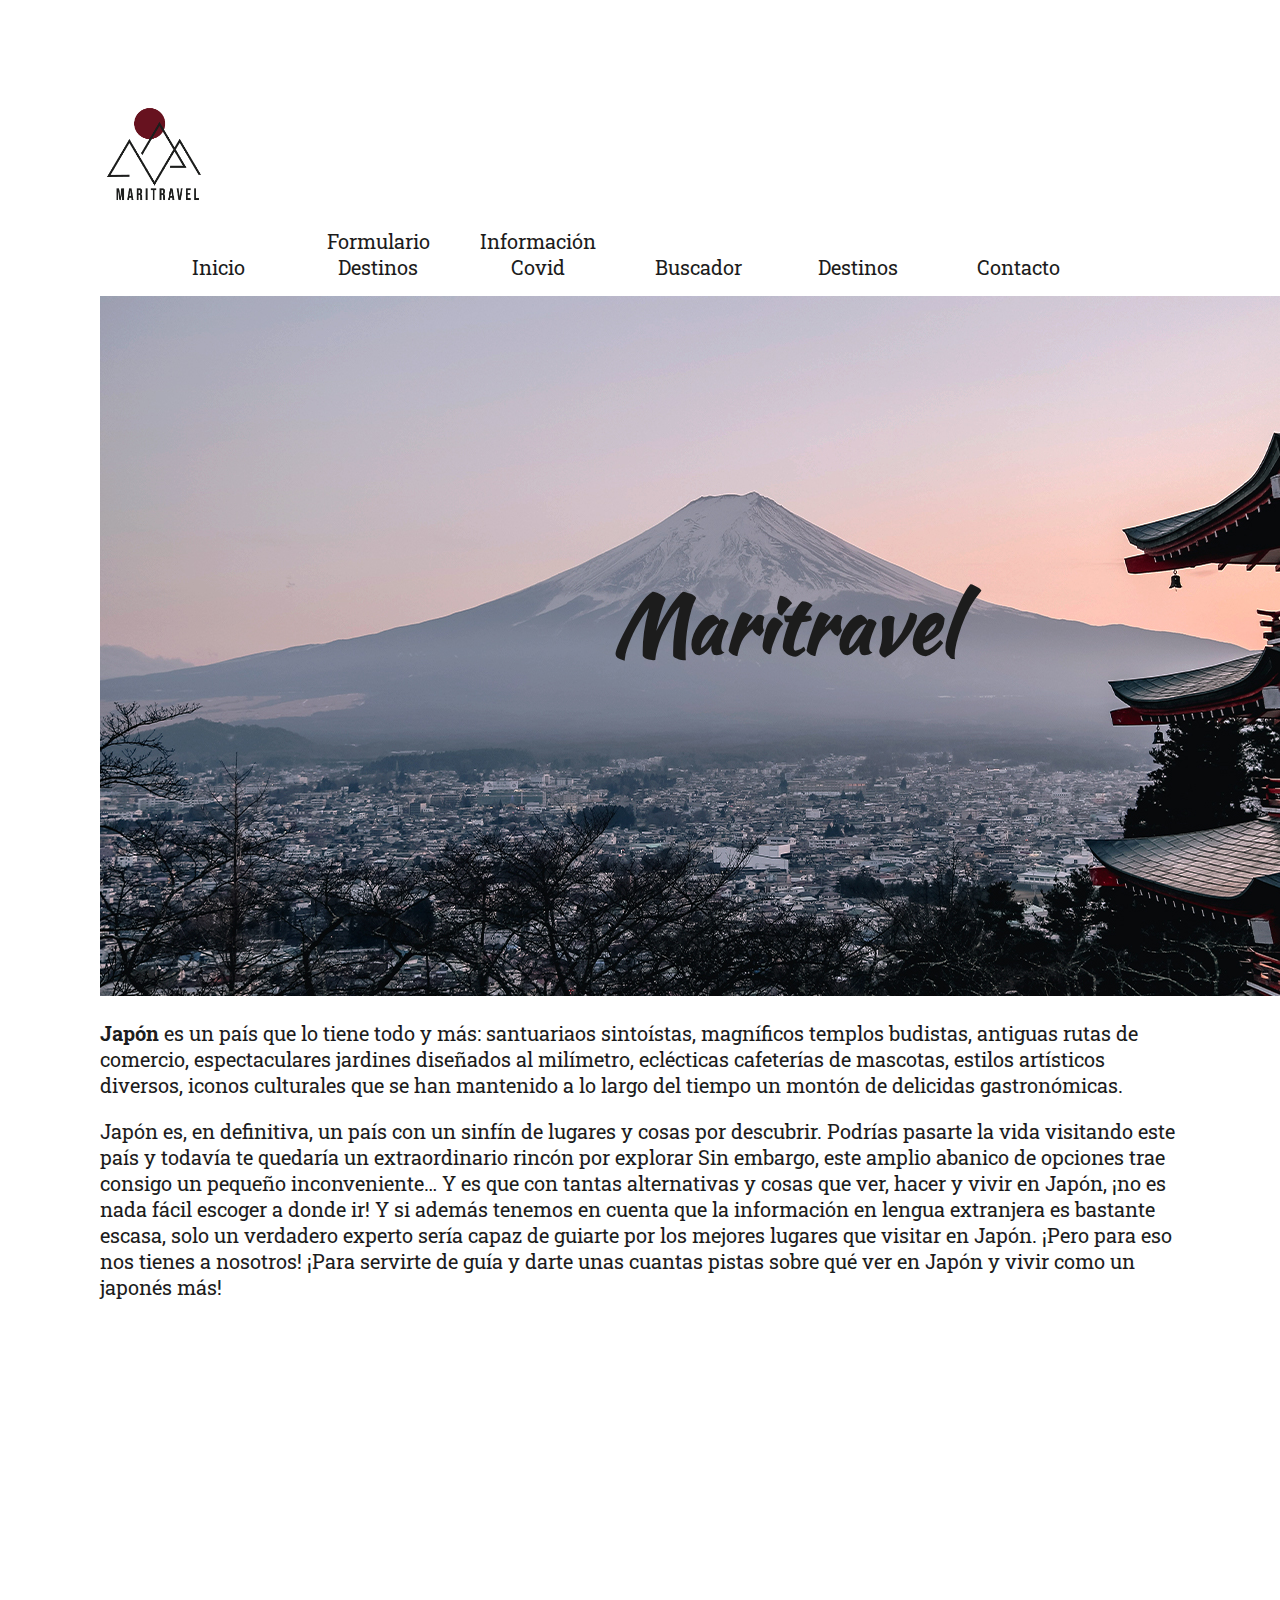
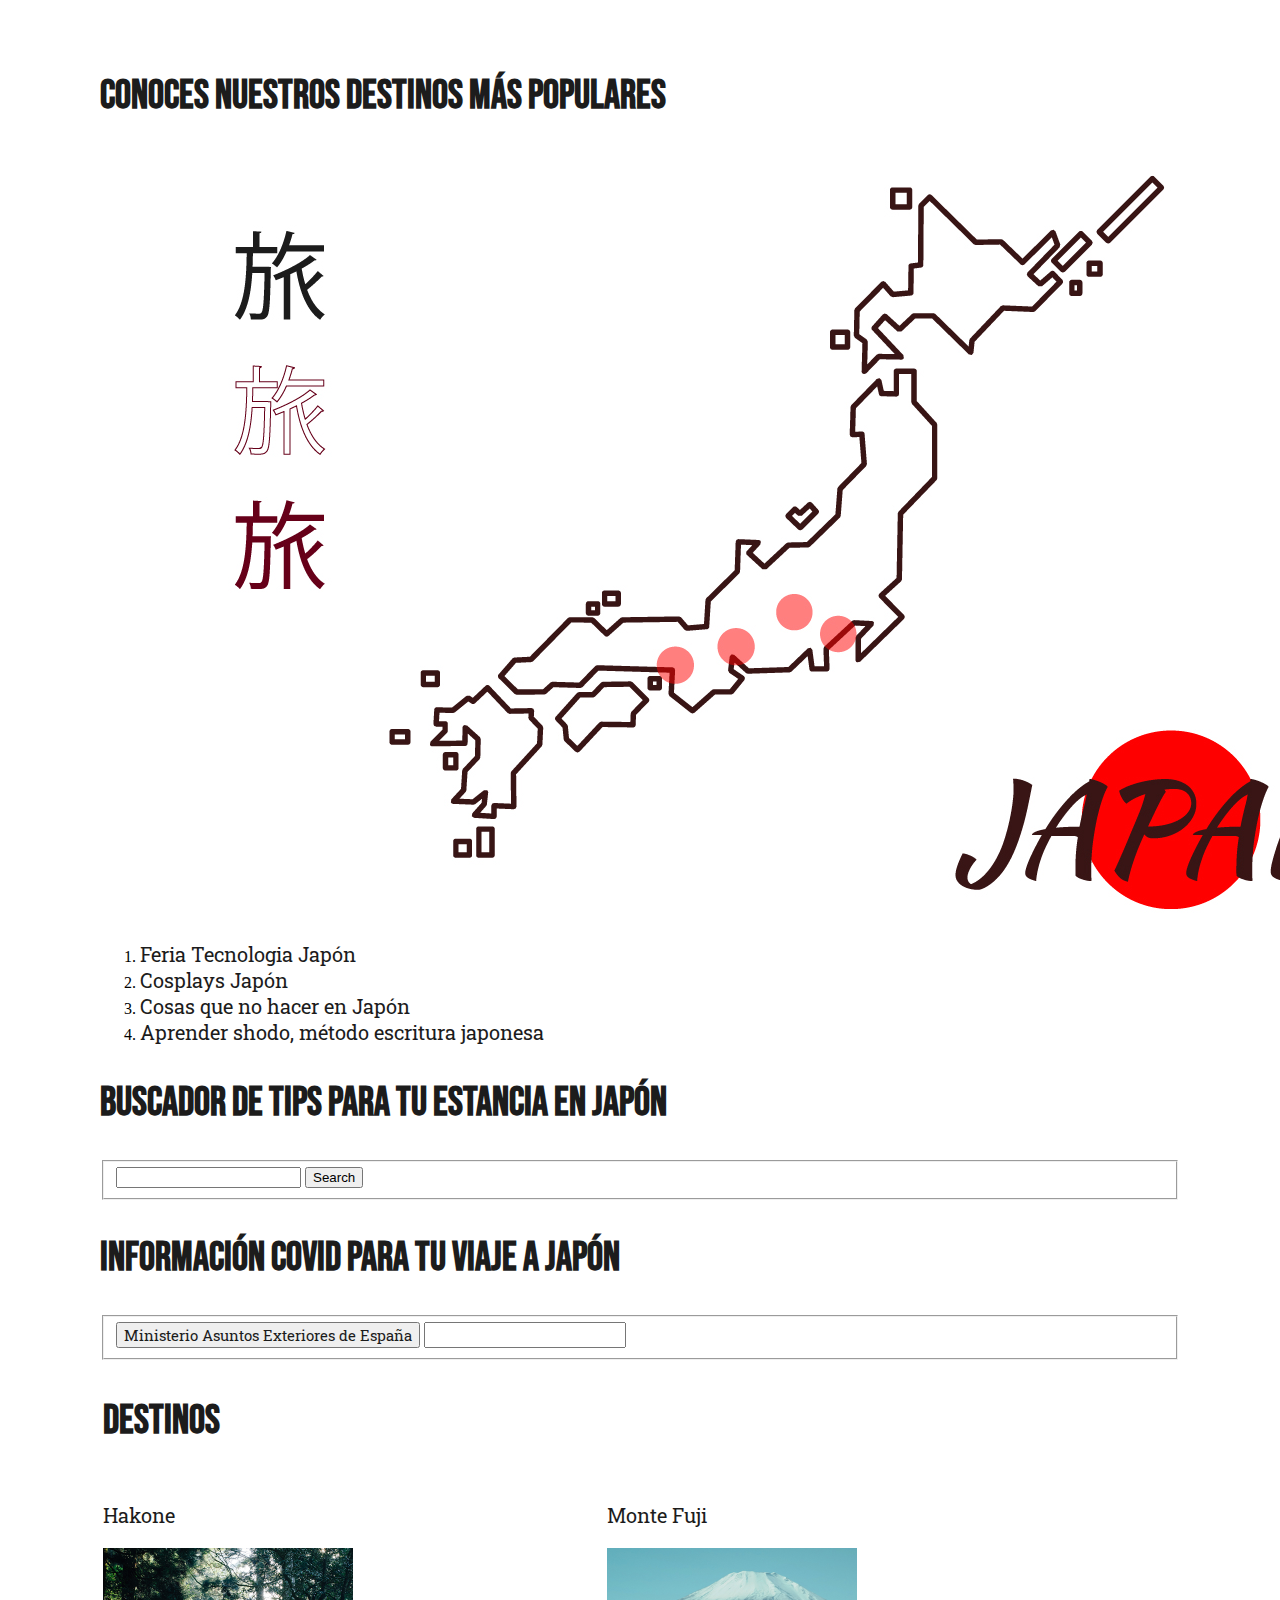
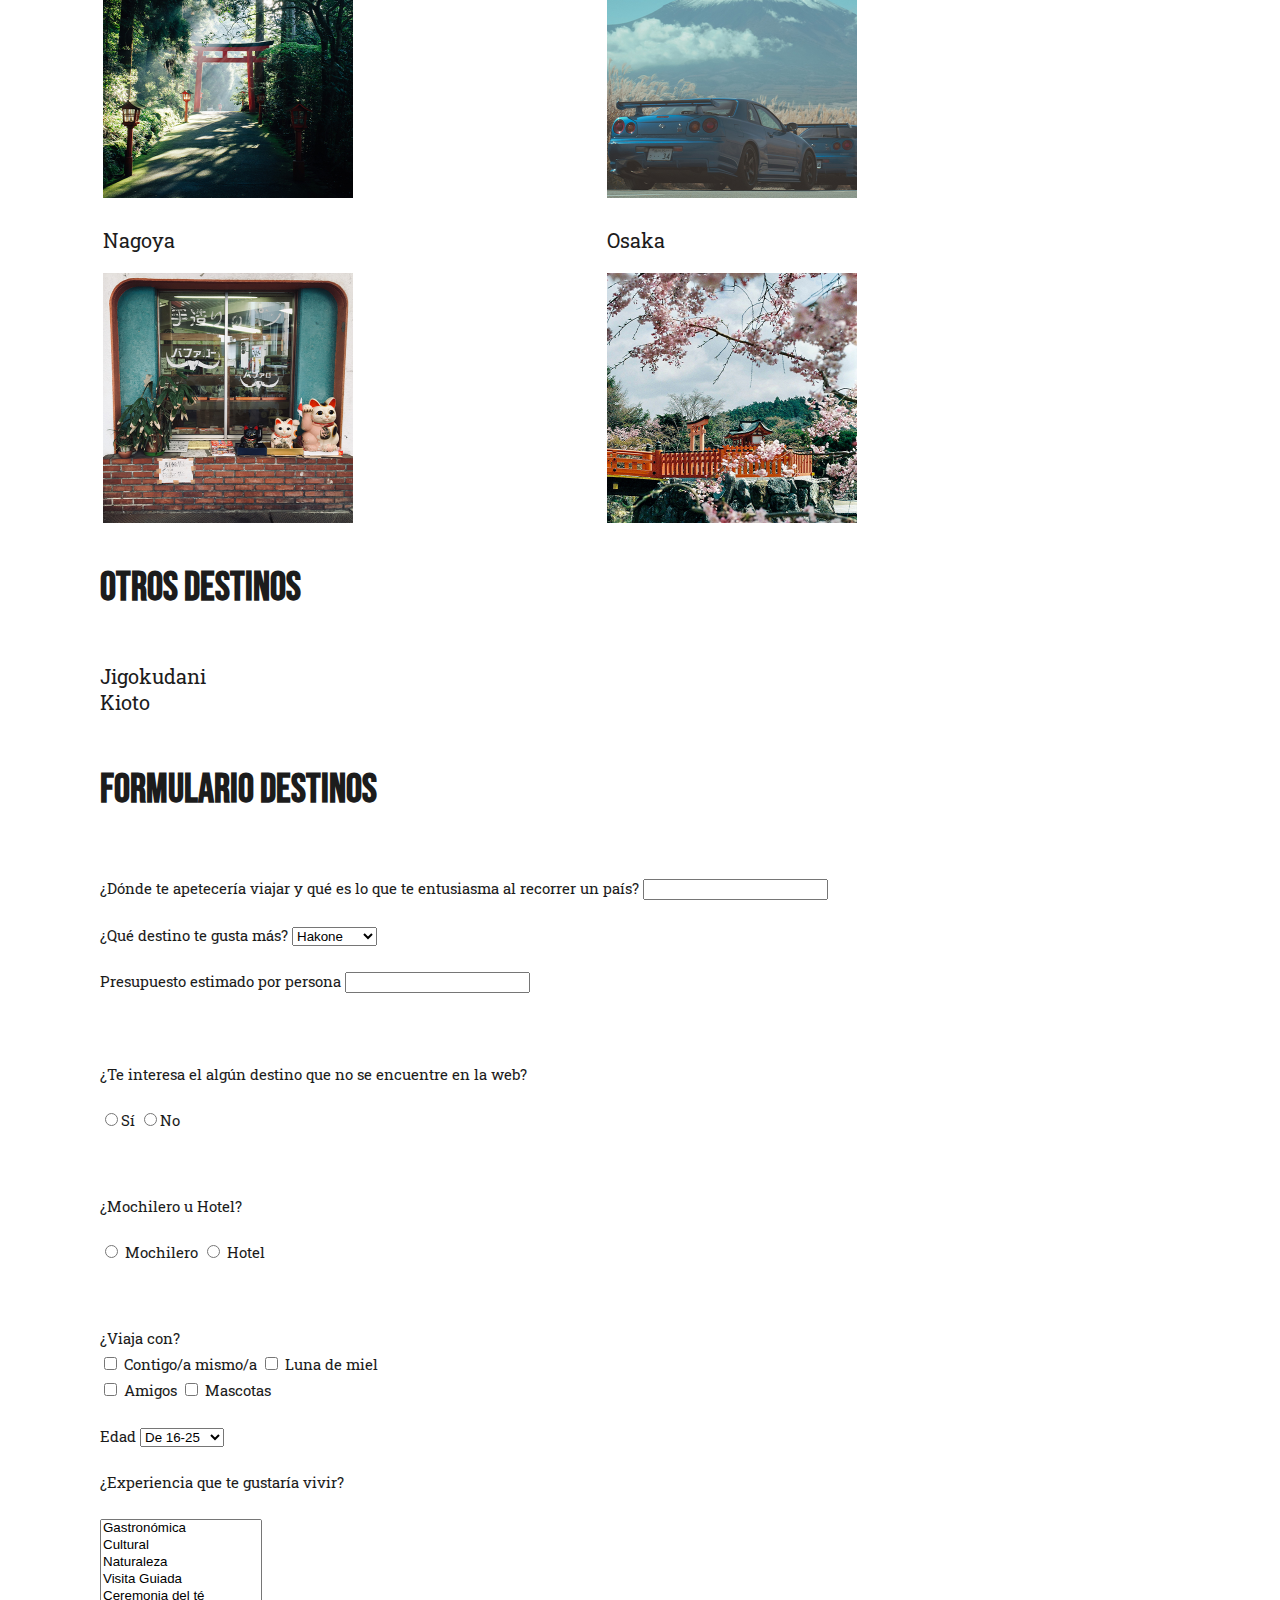
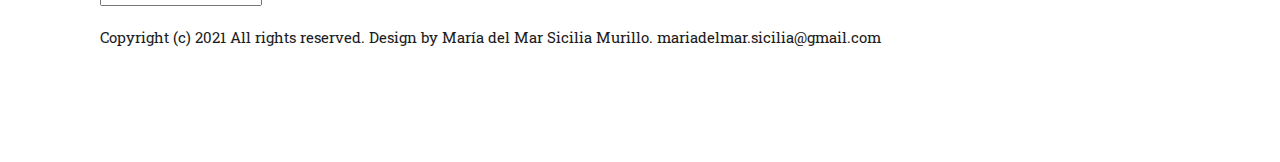
<file: index.html>
<!DOCTYPE html PUBLIC "-//W3C//DTD XHTML 1.0 Strict//EN" "http://www.w3.org/TR/xhtml1/DTD/xhtml1-strict.dtd">

<html xmlns="http://www.w3.org/1999/xhtml">

<head>
  <meta http-equiv="content-type" content="text/html; charset=utf-8" />
  <meta name="description" content="En esta página se verá una descripción de Japón" />
  <meta name="abstract" content="Página Japón" />
  <meta name="author" content="María del Mar Sicilia Murillo" />
  <meta name="copyright" content="MaritaSiciliaJapon" />
  <meta name="date" content="23/12/2021" />
  <meta name="generator" content="Macromedia Dreamweaver" />
  <meta name="keywords" content="destinos, Japon" />
  <meta name="locality" content="Lucena, España" />
  <meta name="reply-to" content="mariadelmar.sicilia@gmail.com" />
  <!--Esto es para cargar la tipografía de google fonts-->
  <link rel="preconnect" href="https://fonts.googleapis.com">
  <link rel="preconnect" href="https://fonts.gstatic.com" crossorigin>
  <link
    href="https://fonts.googleapis.com/css2?family=Bebas+Neue&family=Kaushan+Script&family=Roboto+Slab:wght@300&display=swap"
    rel="stylesheet">

  <link href="css/index.css" rel="stylesheet" type="text/css" />

  <title>MariTravel</title>
</head>

<body>
  <div class="menudiv">
    <!-- start logo, contiene el logo principal de la página-->
    <img src="Images/Destinos/logo1.png" width="10%">
    <!-- start menu, contiene el menu dentro de la cabecera -->
    <nav class="menu">
      <ul>
        <li class="#Inicio"><a href="file:///C:/Users/Marita%20Sicilia/Documents/GitHub/LMGSI-Ejercicios/EjerciciosEnClase/Unidad_03_HTML/PaginaWebViajes/index.html">Inicio</a></li>
        <li><a href="#formu">Formulario Destinos</a></li>
        <li><a href="#Covid">Información Covid</a></li>
        <li><a href="#tips">Buscador</a></li>
        <li><a href="#destinos">Destinos</a></li>
        <li><a href="file:///C:/Users/Marita%20Sicilia/Documents/GitHub/LMGSI-Ejercicios/EjerciciosEnClase/Unidad_03_HTML/PaginaWebViajes/contacto.html">Contacto</a></li>
      </ul>
    </nav>
    <!-- end menu -->
  </div>

  <div class="containerBox">
    <div class="text-box">
        <h1>Maritravel</h1>
    </div>
    <img class="img-responsive" src="Images/Destinos/cabeceraindex.jpg"/>
</div>

  <!--Introducción-->
  <div>
    <p><strong>Japón </strong>es un país que lo tiene todo y más: santuariaos sintoístas, magníficos templos budistas,
      antiguas rutas de comercio, espectaculares
      jardines diseñados al milímetro, eclécticas cafeterías de mascotas, estilos artísticos diversos, iconos culturales
      que se han mantenido a lo largo del tiempo
      un montón de delicidas gastronómicas.</p>

    <p>Japón es, en definitiva, un país con un sinfín de lugares y cosas por descubrir. Podrías pasarte la vida
      visitando
      este país y todavía te quedaría un extraordinario rincón por explorar
      Sin embargo, este amplio abanico de opciones trae consigo un pequeño inconveniente… Y es que con tantas
      alternativas y cosas que ver, hacer y vivir en Japón, ¡no es nada fácil escoger a donde ir! Y si además tenemos en
      cuenta que la información en lengua extranjera es bastante escasa, solo un verdadero experto sería capaz de
      guiarte por los mejores lugares que visitar en Japón. ¡Pero para eso nos tienes a nosotros! ¡Para servirte de guía
      y darte unas cuantas pistas sobre qué ver en Japón y vivir como un japonés más!</p>

     <iframe width="560" height="315" src="https://www.youtube.com/embed/00ZXaXIABMY" title="YouTube video player"
        frameborder="0" allow="accelerometer; autoplay; clipboard-write; encrypted-media; gyroscope; picture-in-picture"
        allowfullscreen></iframe>

  </div>

  <div>
    <h2>Conoces nuestros destinos más populares</h2>
    <!-- Image Map Generated by http://www.image-map.net/ -->
    <img src="Images/Destinos/mapajapon.jpg" usemap="#image-map">

    <map name="image-map">
      <area target="_blank" alt="Osaka" title="Osaka"
        href="file:///C:/Users/Marita%20Sicilia/Documents/GitHub/LMGSI-Ejercicios/EjerciciosEnClase/Unidad_03_HTML/PaginaWebViajes/Osaka.html"
        coords="574,510,18" shape="circle">
      <area target="_blank" alt="Nagoya" title="Nagoya"
        href="file:///C:/Users/Marita%20Sicilia/Documents/GitHub/LMGSI-Ejercicios/EjerciciosEnClase/Unidad_03_HTML/PaginaWebViajes/Nagoya.html"
        coords="636,494,16" shape="circle">
      <area target="_blank" alt="Monte Fuji" title="Monte Fuji"
        href="file:///C:/Users/Marita%20Sicilia/Documents/GitHub/LMGSI-Ejercicios/EjerciciosEnClase/Unidad_03_HTML/PaginaWebViajes/MonteFuji.html"
        coords="697,458,17" shape="circle">
      <area target="_blank" alt="Hakone" title="Hakone"
        href="file:///C:/Users/Marita%20Sicilia/Documents/GitHub/LMGSI-Ejercicios/EjerciciosEnClase/Unidad_03_HTML/PaginaWebViajes/Hakone.html"
        coords="739,478,16" shape="circle">
    </map>
  </div>

  <!--Enlaces relacionados de YouTube-->
  <div>
    <ol>
      <li><a href="https://www.youtube.com/watch?v=9lYiAsxkY1E" target="_blank">Feria Tecnologia Japón</a></li>
      <li><a href="https://www.youtube.com/watch?v=mamH2oGTiu4" target="_blank">Cosplays Japón</a></li>
      <li><a href="https://www.youtube.com/watch?v=AcQfFcAsOmU" target="_blank">Cosas que no hacer en Japón</a></li>
      <li><a href="https://www.youtube.com/watch?v=DfunhlhkBAg" target="_blank">Aprender shodo, método escritura
          japonesa</a></li>
    </ol>
  </div>

  <div id="tips">
  
    <!--Hacer buscador para dentro de la web de la agencia cuando tenga más páginas hechas-->
    <li id="search">
      <h2>Buscador de tips para tu estancia en Japón</h2>
      <form method="get" action="https://www.viajeroscallejeros.com/?s=">
        <fieldset>
          <input type="text" id="s" name="s" value="" />
          <input type="submit" id="x" value="Search" />
        </fieldset>
      </form>
    </li>
  </div>

    <div id="Covid">
    <h2>Información Covid para tu viaje a Japón </h2>
    <form method="get"
      action="http://www.exteriores.gob.es/Portal/es/ServiciosAlCiudadano/SiViajasAlExtranjero/Paginas/DetalleRecomendacion.aspx?IdP=98">
      <fieldset>
        <input class="buscador" type="submit" id="x" value="Ministerio Asuntos Exteriores de España" />
        <input class="buscador" type="text" id="s" name="s" value="" />
      </fieldset>
    </form>
  </div>

  <div id="destinos">
    <table><a name="Destinos"></a>
      <th>
        <h2>Destinos</h2>
      </th>
      <tr>
        <td class="select"><a href="Hakone.html" id="hak"> 
            <p>Hakone</p><img id="bordeHakone" src="Images/Destinos/destinohakone.jpg" width="50%" height="50%" />
          </a>
        </td>
        <td class="select"><a href="MonteFuji.html" id="hak">
            <p>Monte Fuji</p><img id="bordeMonte" src="Images/Destinos/destinofuji.jpg" width="50%" height="50%" />
          </a>
        </td>
      </tr>
      <tr>
        <td class="select"><a href="Nagoya.html"id="hak">
            <p>Nagoya</p><img id="bordeNagoya" src="Images/Destinos/destinonagoya.jpg" width="50%" height="50%" />
          </a>
        </td>
        <td class="select"><a href="Osaka.html" id="hak">
            <p>Osaka</p><img id="bordeOsaka" src="Images/Destinos/destinoosaka.jpg" width="50%" height="50%" />
          </a>
        </td>
      </tr>
    </table>
  </ul>
</div>

  <h2><strong>Otros Destinos</strong></h2>
  <br>
  <a href="file:///C:/Users/Marita%20Sicilia/Documents/GitHub/LMGSI-Ejercicios/EjerciciosEnClase/Unidad_03_HTML/PaginaWebViajes/Jigokudani.html"
    target="_blank">Jigokudani</a> <br>

  <a href="file:///C:/Users/Marita%20Sicilia/Documents/GitHub/LMGSI-Ejercicios/EjerciciosEnClase/Unidad_03_HTML/PaginaWebViajes/Kioto.html"
    target="_blank">Kioto</a>
  </div>
  <!-- end sidebar -->
  <div style="clear: both;">&nbsp;</div>
  </div>


  <div class= "form1" id="formu" >
    <h2>Formulario Destinos </h2>
    <form id="#form1" name="form1" method="post"
      action="http://webdidacticarafaelmunoz.appspot.com/ServletEjemploFormularios">

      <p>
        <span class="celform">
          <label for="pregunta1"><br />
            ¿Dónde te apetecería viajar y qué es lo que te entusiasma al recorrer un país?
          </label>
          <input type="text" name="pregunta1" id="pregunta1" />
        </span>
      </p>
      <p>
        <span class="celform">
          <label for="personaje">¿Qué destino te gusta más?</label>

          <select name="ciudades" id="preferencias">
            <option value="1">Hakone</option>
            <option value="2">Monte Fuji</option>
            <option value="3">Nagoya</option>
            <option value="4">Osaka</option>
          </select>
        </span>
      </p>
      <p>
        <span class="celform">
          <label for="pregunta2">Presupuesto estimado por persona</label>

          <input type="text" name="pregunta2" id="pregunta2" />
        </span>
      </p>
      <p>&nbsp;</p>
      <p>
        <span class="celform">
          <label for="formulario">¿Te interesa el algún destino que no se encuentre en la web?</label>
          &nbsp;
        </span>
      </p>
      <p>
        <span class="celform">

          <input type="radio" name="formulario" value="1" id="preguntasi" />Sí



          <input type="radio" name="formulario" value="2" id="preguntano" />No

        </span>
      </p>
      <span class="celform"><br>
      </span>
      <p><span class="celform">
          <label for="compania">
            ¿Mochilero u Hotel?</label>
          &nbsp;
        </span></p>
      <p>
        <span class="celform">
          <input type="radio" name="compania" value="1" id="compania" />
          Mochilero
          <label>
            <input type="radio" name="compania" value="2" id="compania" />
            Hotel</label>
        </span>
      </p>
      <span class="celform"><br />
      </span>
      <p>
        <span class="celform">
          <label for="shc">¿Viaja con?</label>
          &nbsp;</span><span class="celform"><br />
          <input type="checkbox" name="shc" value="1" id="shc" />
          Contigo/a mismo/a

          <input type="checkbox" name="shc" value="2" id="shc" />
          Luna de miel

          <br />

          <input type="checkbox" name="shc" value="3" id="shc" />
          Amigos

          <input type="checkbox" name="shc" value="3" id="shc" />
          Mascotas
        </span>
      </p>
      <p><span class="celform">
          <label for="select">Edad
          </label>
          <select name="select" id="select">
            <option value="1">De 16-25</option>
            <option value="2">De 25-35</option>
            <option value="3">De 35-65</option>
            <option value="4">IMSERSO</option>
          </select>
        </span></p>
      <p>
        <span class="celform">
          <label for="select2">¿Experiencia que te gustaría vivir?<br>
          </label>
          <br>
          <select name="select2" size="5" id="select2">
            <option value="1">Gastronómica</option>
            <option value="2">Cultural</option>
            <option value="3">Naturaleza</option>
            <option value="4">Visita Guiada</option>
            <option value="4">Ceremonia del té</option>
            <option value="4">Ser por un día un Samurái</option>
            <option value="4">Aprender shodo</option>

          </select>
        </span>
      </p>

  </div>

  <!-- start footer -->
<div id="footer">
	<p id="legal">Copyright (c) 2021 All rights reserved. Design by María del Mar Sicilia Murillo. mariadelmar.sicilia@gmail.com</p>
</div>
<!-- end footer -->

</body>

</html>
</file>
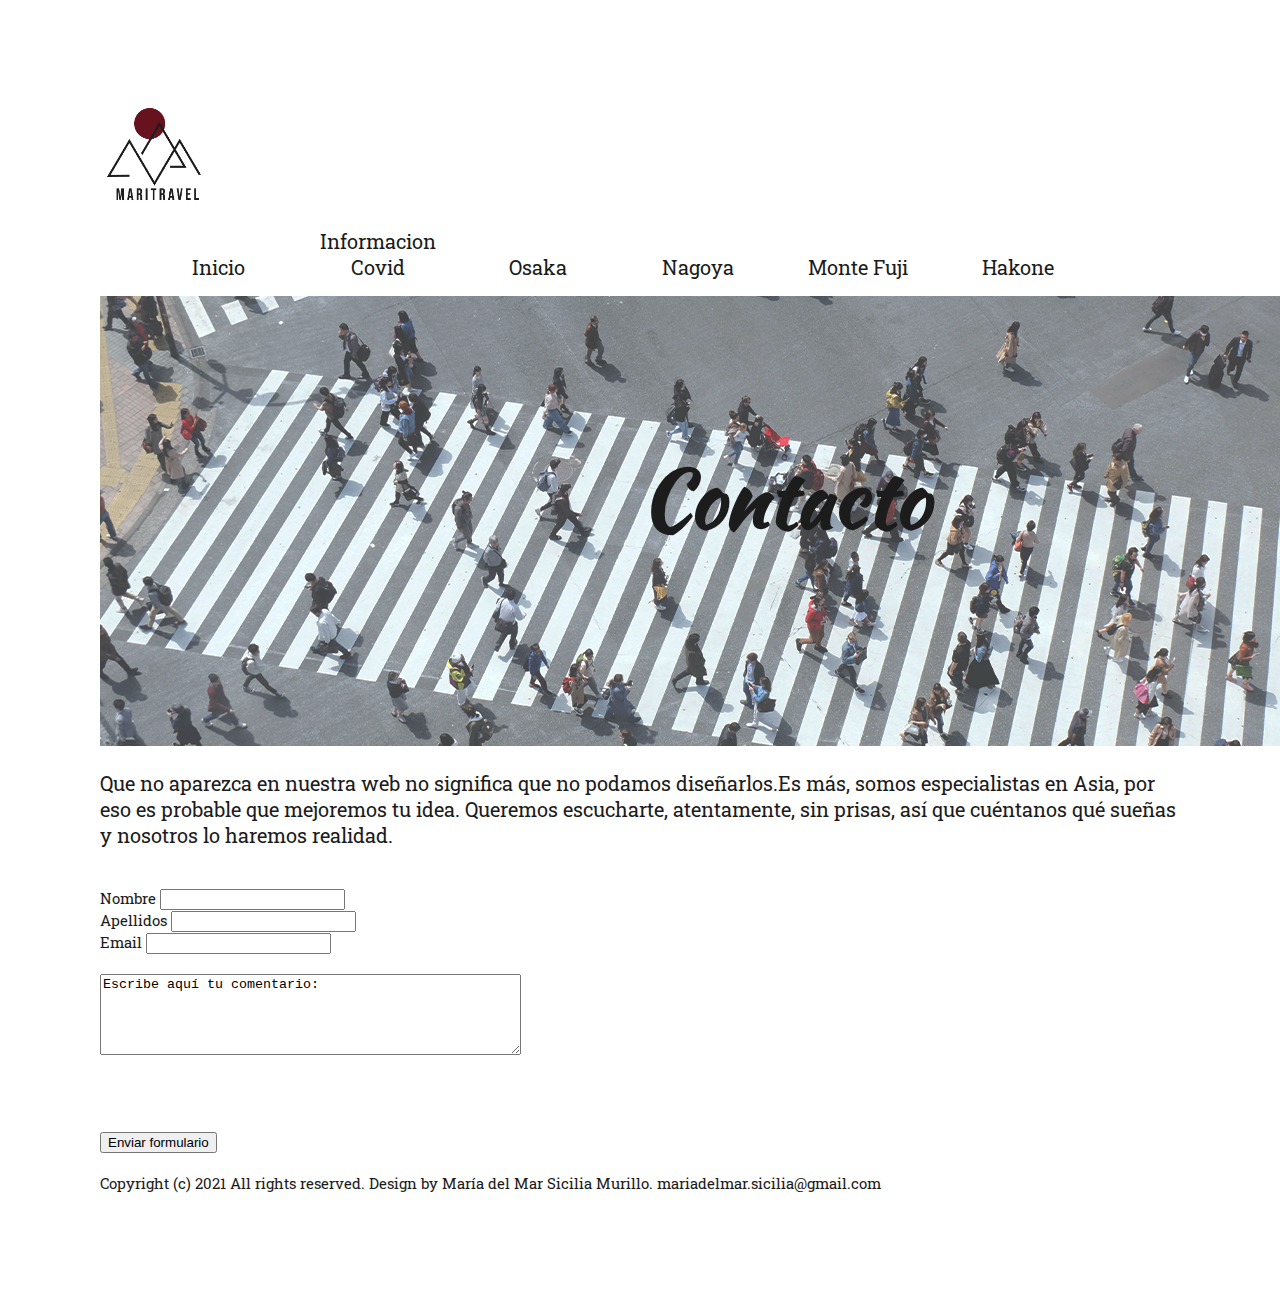
<file: contacto.html>
<!DOCTYPE html PUBLIC "-//W3C//DTD XHTML 1.0 Strict//EN" "http://www.w3.org/TR/xhtml1/DTD/xhtml1-strict.dtd">

<html xmlns="http://www.w3.org/1999/xhtml">

<head>
  <meta http-equiv="content-type" content="text/html; charset=utf-8" />
  <meta name="description" content="En esta página se verá una descripción de Japón" />
  <meta name="abstract" content="Página Japón" />
  <meta name="author" content="María del Mar Sicilia Murillo" />
  <meta name="copyright" content="MaritaSiciliaJapon" />
  <meta name="date" content="23/12/2021" />
  <meta name="generator" content="Macromedia Dreamweaver" />
  <meta name="keywords" content="destinos, Japon" />
  <meta name="locality" content="Lucena, España" />
  <meta name="reply-to" content="mariadelmar.sicilia@gmail.com" />
  <!--Esto es para cargar la tipografía de google fonts-->
  <link rel="preconnect" href="https://fonts.googleapis.com">
  <link rel="preconnect" href="https://fonts.gstatic.com" crossorigin>
  <link
    href="https://fonts.googleapis.com/css2?family=Bebas+Neue&family=Kaushan+Script&family=Roboto+Slab:wght@300&display=swap"
    rel="stylesheet">

  <link href="css/index.css" rel="stylesheet" type="text/css" />

  <title>MariTravel</title>
</head>

<body>
  <div class="menudiv">
    <!-- start logo, contiene el logo principal de la página-->
    <img src="Images/Destinos/logo1.png" width="10%">
    <!-- start menu, contiene el menu dentro de la cabecera -->
    <nav class="menu">
      <ul>
        <li class="#Inicio"><a href="file:///C:/Users/Marita%20Sicilia/Documents/GitHub/LMGSI-Ejercicios/EjerciciosEnClase/Unidad_03_HTML/PaginaWebViajes/index.html">Inicio</a></li>
        <li><a href="#Covid">Informacion Covid</a></li>
        <li><a href="file:///C:/Users/Marita%20Sicilia/Documents/GitHub/LMGSI-Ejercicios/EjerciciosEnClase/Unidad_03_HTML/PaginaWebViajes/Osaka.html">Osaka</a></li>
        <li><a href="file:///C:/Users/Marita%20Sicilia/Documents/GitHub/LMGSI-Ejercicios/EjerciciosEnClase/Unidad_03_HTML/PaginaWebViajes/Nagoya.html">Nagoya</a></li>
        <li><a href="file:///C:/Users/Marita%20Sicilia/Documents/GitHub/LMGSI-Ejercicios/EjerciciosEnClase/Unidad_03_HTML/PaginaWebViajes/MonteFuji.html">Monte Fuji</a></li>
        <li><a href="file:///C:/Users/Marita%20Sicilia/Documents/GitHub/LMGSI-Ejercicios/EjerciciosEnClase/Unidad_03_HTML/PaginaWebViajes/Hakone.html">Hakone</a></li>
      </ul>
    </nav>
    <!-- end menu -->
  </div>

  <div class="containerBox">
    <div class="text-box">
        <h1>Contacto</h1>
    </div>
    <img class="img-responsive" src="Images/Destinos/cabeceracontacto.jpg"/>
</div>
  <!-- end menu -->
  <p>Que no aparezca en nuestra web no significa que no podamos diseñarlos.Es más, somos especialistas en Asia, por eso
    es probable que mejoremos tu idea. Queremos escucharte, atentamente, sin prisas, así que cuéntanos qué sueñas y
    nosotros lo haremos realidad.
  </p>

  <span class="celform">
    <label for="info1"><br />
      Nombre
    </label>
    <input type="text" name="pregunta1" id="pregunta1" />
  </span>

  <span class="celform">
    <label for="info2"><br />
      Apellidos
    </label>
    <input type="text" name="pregunta1" id="pregunta1" />
  </span>


  <span class="celform">
    <label for="info3"><br />
      Email
    </label>
    <input type="text" name="pregunta1" id="pregunta1" />
  </span>

  <p><textarea name="comentario" rows="5" cols="50">Escribe aquí tu comentario: </textarea></p>
  <p>&nbsp;</p>
  <p>
    <span class="celform">
      <input class="enviar" type="submit" name="Enviar" id="Enviar" value="Enviar formulario" />
    </span>
  </p>

   <!-- start footer -->
<div id="footer">
	<p id="legal">Copyright (c) 2021 All rights reserved. Design by María del Mar Sicilia Murillo. mariadelmar.sicilia@gmail.com</p>
</div>
<!-- end footer -->
</file>
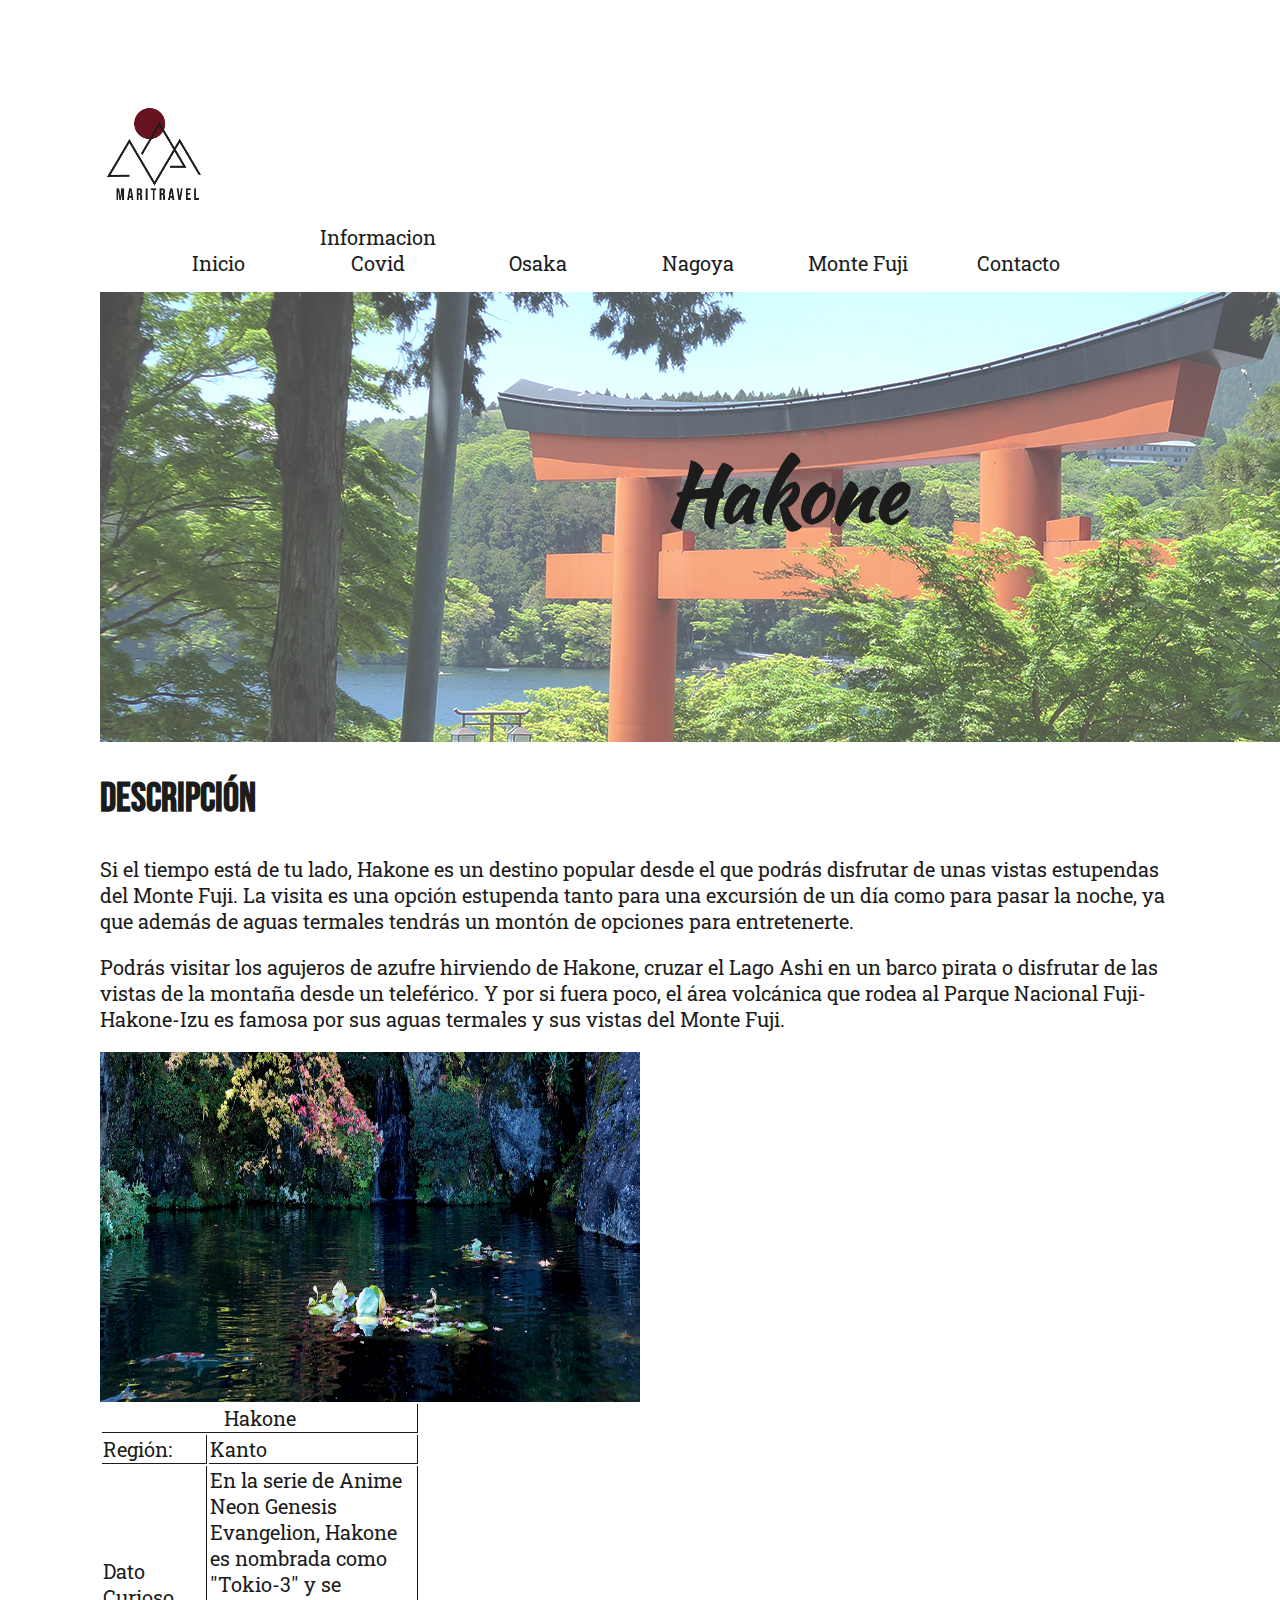
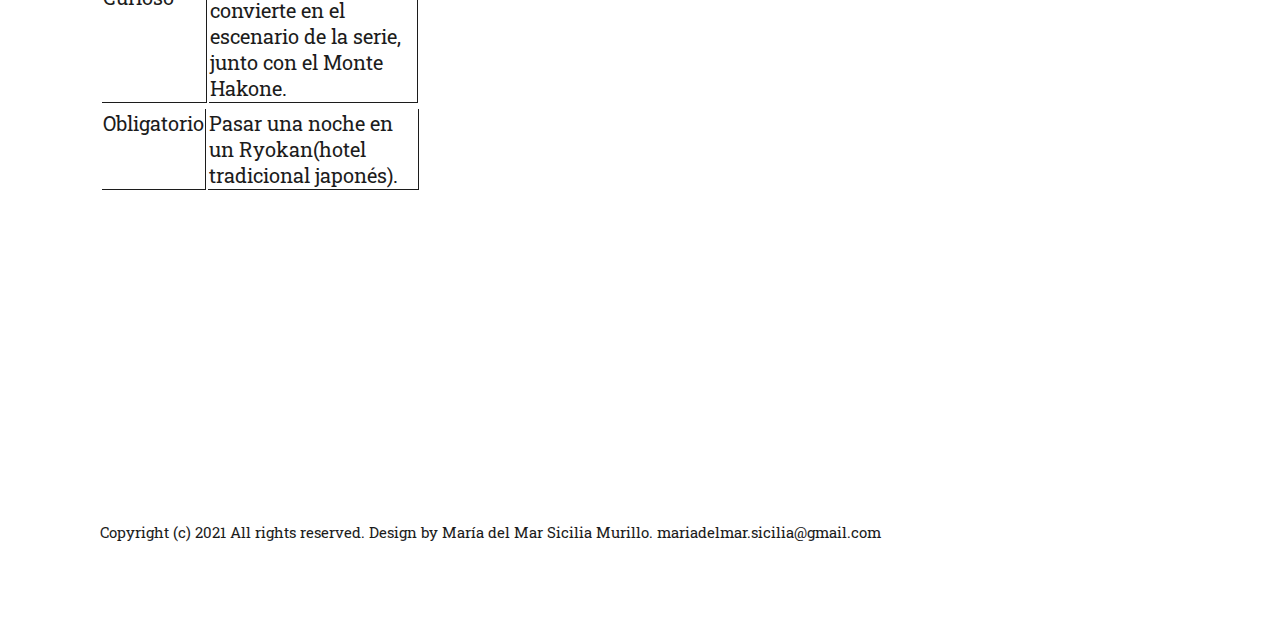
<file: Hakone.html>
<html xmlns="http://www.w3.org/1999/xhtml">
<head>
<meta http-equiv="content-type" content="text/html; charset=utf-8" />
<meta name="description" content="En esta página se verá una descripción de Hakone"/> 
<meta name="abstract" content="Página Hakone"/> 
<meta name="author" content="María del Mar Sicilia Murillo"/>    
<meta name="copyright" content="MaritaSiciliaJapon"/>
<meta name="date" content="23/12/2021"/>
<meta name="generator" content="Macromedia Dreamweaver"/>
<meta name="keywords" content="destinos, Japon"/>
<meta name="locality" content="Lucena, España"/>
<meta name="reply-to" content="mariadelmar.sicilia@gmail.com"/>

<!--Esto es para cargar la tipografía de google fonts-->
<link rel="preconnect" href="https://fonts.googleapis.com">
<link rel="preconnect" href="https://fonts.gstatic.com" crossorigin>
<link href="https://fonts.googleapis.com/css2?family=Bebas+Neue&family=Kaushan+Script&family=Roboto+Slab:wght@300&display=swap" rel="stylesheet">
<title>Hakone</title>
<!--Cambiar el href-->
<link href="css/index.css" rel="stylesheet" type="text/css" />
</head>
<body>

	
<!-- start header -->
<div class="menudiv">
  <!-- start logo, contiene el logo principal de la página-->
  <img src="Images/Destinos/logo1.png" width="10%">
  <!-- start menu, contiene el menu dentro de la cabecera -->
  <nav class="menu">
    <ul>
      <li class="#Inicio"><a href="file:///C:/Users/Marita%20Sicilia/Documents/GitHub/LMGSI-Ejercicios/EjerciciosEnClase/Unidad_03_HTML/PaginaWebViajes/index.html">Inicio</a></li>
      <li><a href="#Covid">Informacion Covid</a></li>
      <li><a href="file:///C:/Users/Marita%20Sicilia/Documents/GitHub/LMGSI-Ejercicios/EjerciciosEnClase/Unidad_03_HTML/PaginaWebViajes/Osaka.html">Osaka</a></li>
      <li><a href="file:///C:/Users/Marita%20Sicilia/Documents/GitHub/LMGSI-Ejercicios/EjerciciosEnClase/Unidad_03_HTML/PaginaWebViajes/Nagoya.html">Nagoya</a></li>
      <li><a href="file:///C:/Users/Marita%20Sicilia/Documents/GitHub/LMGSI-Ejercicios/EjerciciosEnClase/Unidad_03_HTML/PaginaWebViajes/MonteFuji.html">Monte Fuji</a></li>
      <li><a href="file:///C:/Users/Marita%20Sicilia/Documents/GitHub/LMGSI-Ejercicios/EjerciciosEnClase/Unidad_03_HTML/PaginaWebViajes/contacto.html">Contacto</a></li>
    </ul>
  </nav>
  <!-- end menu -->
</div>

<div class="containerBox">
  <div class="text-box">
      <h1>Hakone</h1>
  </div>
  <img class="img-responsive" src="Images/Destinos/cabecerahakone.jpg"/>
</div> 

	<!-- start content -->
		<div class="post"><a name="descripcion"></a>
		  <h2>Descripción</h2>
		    <p>Si el tiempo está de tu lado, Hakone es un destino popular desde el que podrás disfrutar de unas vistas estupendas del Monte Fuji. La visita es una opción estupenda tanto para una excursión de un día como para pasar la noche, ya que además de aguas termales tendrás un montón de opciones para entretenerte.</p>
            <p>Podrás visitar los agujeros de azufre hirviendo de Hakone, cruzar el Lago Ashi en un barco pirata o disfrutar de las vistas de la montaña desde un teleférico. Y por si fuera poco, el área volcánica que rodea al Parque Nacional Fuji-Hakone-Izu es famosa por sus aguas termales y sus vistas del Monte Fuji.</p>
		</div>
      
  <div id="imagen"><a name="accion"></a> 
  <img src="Images/Destinos/hakonefoto.jpg" width="50%" height="50%"/>
  </div>
	<!-- end content -->
	<!-- start sidebar -->
  <div id="sidebar"> 
  	<table class="fondotabla">
    	         
            	<tr>
                	<td class="titulocelda" colspan="2"><a name="ficha"></a>
                	<div align="center">Hakone</div></td>
              </tr>
                <tr class="colorcelda">
                	<td width="102" valign="top"><div align="left">Región:
                  </div></td>
                    <td width="206"><div align="left">Kanto</div></td>
               </tr>
               <tr class="colorcelda">
                	<td><div align="left">Dato Curioso
                    </div></td>
                    <td><div align="left">En la serie de Anime Neon Genesis Evangelion, Hakone es nombrada como "Tokio-3" y se convierte en el escenario de la serie, junto con el Monte Hakone.
                    </div></td>
               </tr>      
            </table>
        
    	
               	
        	<table>
            	<tr class="colorcelda">
                	</div></td>
                </tr>
                <tr class="colorcelda">
                	<td width="100" valign="top"><div align="left"> Obligatorio
                    </div></td>
                    <td width="208"><div align="left">Pasar una noche en un Ryokan(hotel tradicional japonés). </div></td>
               </tr>
                
    </table>
    <!-- Añadimos el video-->
  <div id="video"><a name="video"></a><iframe width="560" height="315" src="https://www.youtube.com/embed/vIapoWBZAGg" title="YouTube video player" frameborder="0" allow="accelerometer; autoplay; clipboard-write; encrypted-media; gyroscope; picture-in-picture" allowfullscreen></iframe>
    </div>
  <!--Aquí termina el espacio dado para el video-->
 
<!-- start footer -->
<div id="footer">
	<p id="legal">Copyright (c) 2021 All rights reserved. Design by María del Mar Sicilia Murillo. mariadelmar.sicilia@gmail.com</p>
</div>
<!-- end footer -->
</body>
</html>
</file>
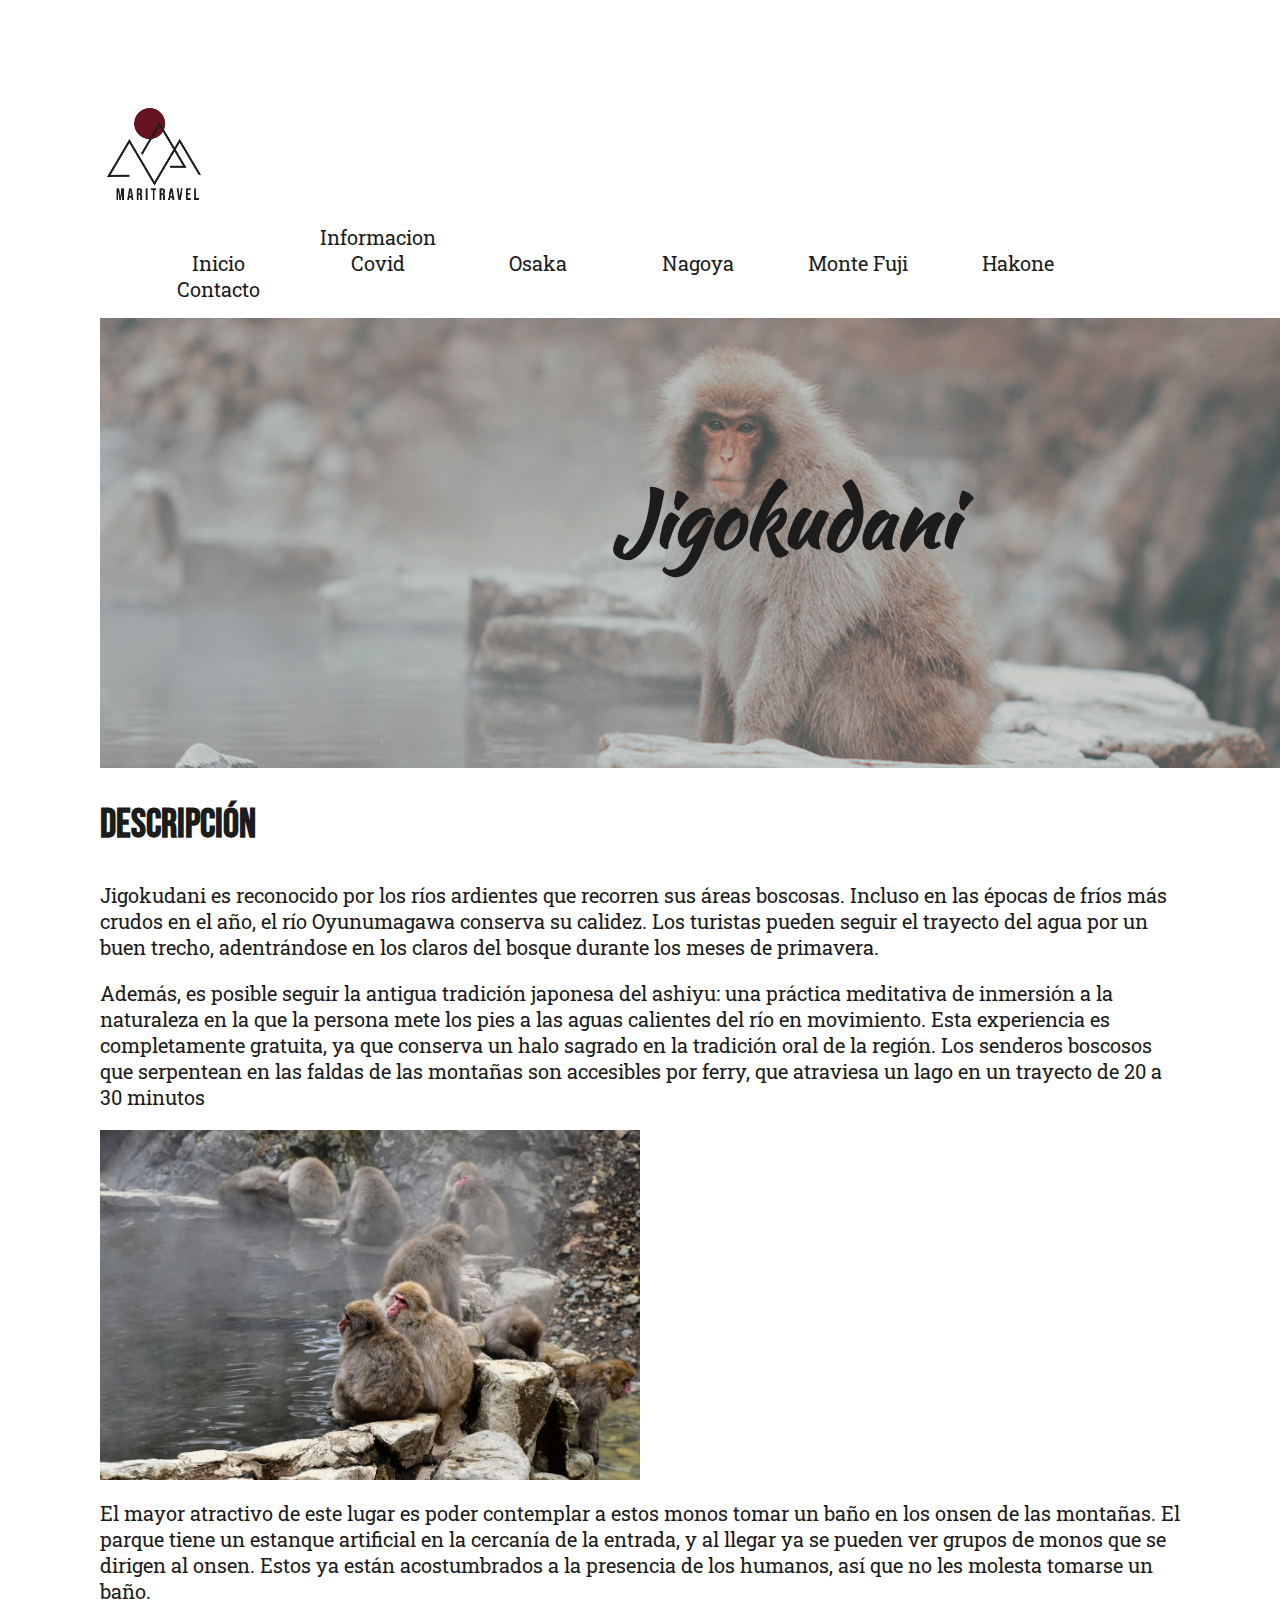
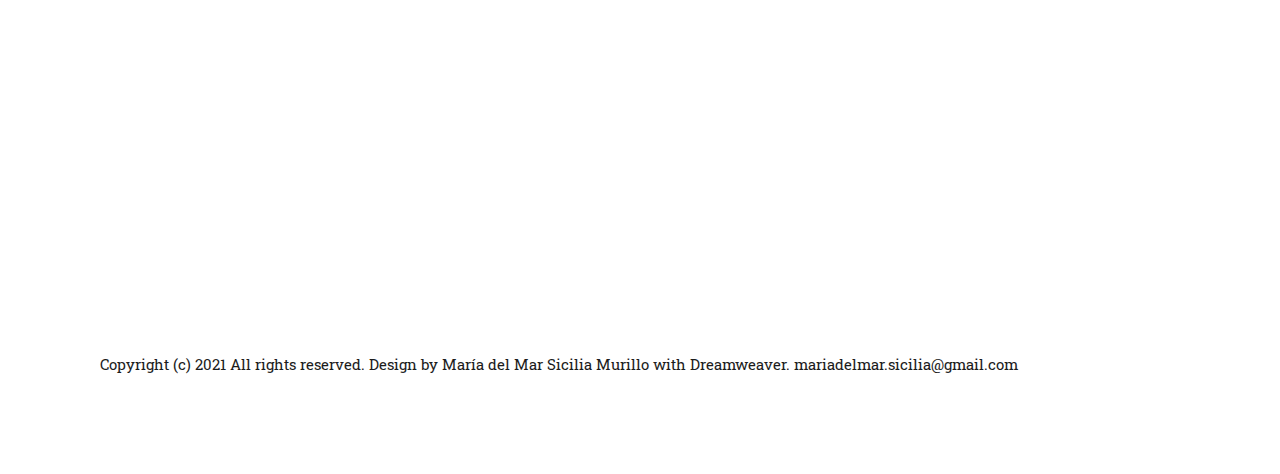
<file: Jigokudani.html>
<html xmlns="http://www.w3.org/1999/xhtml">

<head>
	<meta http-equiv="content-type" content="text/html; charset=utf-8" />
	<meta name="description" content="En esta página se verá una descripción de Hakone" />
	<meta name="abstract" content="Página Jigokudan" />
	<meta name="author" content="María del Mar Sicilia Murillo" />
	<meta name="copyright" content="MaritaSiciliaJapon" />
	<meta name="date" content="23/12/2021" />
	<meta name="generator" content="Macromedia Dreamweaver" />
	<meta name="keywords" content="destinos, Japon" />
	<meta name="locality" content="Lucena, España" />
	<meta name="reply-to" content="mariadelmar.sicilia@gmail.com" />

	<!--Esto es para cargar la tipografía de google fonts-->
	<link rel="preconnect" href="https://fonts.googleapis.com">
	<link rel="preconnect" href="https://fonts.gstatic.com" crossorigin>
	<link
		href="https://fonts.googleapis.com/css2?family=Bebas+Neue&family=Kaushan+Script&family=Roboto+Slab:wght@300&display=swap"
		rel="stylesheet">

	<title>Jigokudani</title>
	<!--Cambiar el href-->
	<link href="css/index.css" rel="stylesheet" type="text/css" />
</head>

<body>

	<div class="menudiv">
		<!-- start logo, contiene el logo principal de la página-->
		<img src="Images/Destinos/logo1.png" width="10%">
		<!-- start menu, contiene el menu dentro de la cabecera -->
		<nav class="menu">
			<ul>
				<li class="#Inicio"><a href="file:///C:/Users/Marita%20Sicilia/Documents/GitHub/LMGSI-Ejercicios/EjerciciosEnClase/Unidad_03_HTML/PaginaWebViajes/index.html">Inicio</a></li>
				<li><a href="#Covid">Informacion Covid</a></li>
				<li><a href="file:///C:/Users/Marita%20Sicilia/Documents/GitHub/LMGSI-Ejercicios/EjerciciosEnClase/Unidad_03_HTML/PaginaWebViajes/Osaka.html">Osaka</a></li>
				<li><a href="file:///C:/Users/Marita%20Sicilia/Documents/GitHub/LMGSI-Ejercicios/EjerciciosEnClase/Unidad_03_HTML/PaginaWebViajes/Nagoya.html">Nagoya</a></li>
				<li><a href="file:///C:/Users/Marita%20Sicilia/Documents/GitHub/LMGSI-Ejercicios/EjerciciosEnClase/Unidad_03_HTML/PaginaWebViajes/MonteFuji.html">Monte Fuji</a></li>
				<li><a href="file:///C:/Users/Marita%20Sicilia/Documents/GitHub/LMGSI-Ejercicios/EjerciciosEnClase/Unidad_03_HTML/PaginaWebViajes/Hakone.html">Hakone</a></li>
				<li><a href="file:///C:/Users/Marita%20Sicilia/Documents/GitHub/LMGSI-Ejercicios/EjerciciosEnClase/Unidad_03_HTML/PaginaWebViajes/contacto.html">Contacto</a></li>

			</ul>
		</nav>
		<!-- end menu -->
	</div>

	<div class="containerBox">
		<div class="text-box">
			<h1>Jigokudani</h1>
		</div>
		<img class="img-responsive" src="Images/Destinos/cabecerajigokudani.jpg" />
	</div>


	<!-- start page -->

	<div class="post"><a name="descripcion"></a>
		<h2>Descripción</h2>
		<p>Jigokudani es reconocido por los ríos ardientes que recorren sus áreas boscosas. Incluso en las épocas de
			fríos más crudos en el año, el río Oyunumagawa conserva su calidez. Los turistas pueden seguir el trayecto
			del agua por un buen trecho, adentrándose en los claros del bosque durante los meses de primavera.</p>
		<p>Además, es posible seguir la antigua tradición japonesa del ashiyu: una práctica meditativa de inmersión a la
			naturaleza en la que la persona mete los pies a las aguas calientes del río en movimiento. Esta experiencia
			es completamente gratuita, ya que conserva un halo sagrado en la tradición oral de la región. Los senderos
			boscosos que serpentean en las faldas de las montañas son accesibles por ferry, que atraviesa un lago en un
			trayecto de 20 a 30 minutos</p>
	</div>
	</div>


	<div id="imagen"><a name="accion"></a>
		<img src="Images/Destinos/Jigokudani3.jpg" width="50%" height="50%" />
		<p>El mayor atractivo de este lugar es poder contemplar a estos monos tomar un baño en los onsen de las
			montañas. El parque tiene un estanque artificial en la cercanía de la entrada, y al llegar ya se pueden ver
			grupos de monos que se dirigen al onsen. Estos ya están acostumbrados a la presencia de los humanos, así que
			no les molesta tomarse un baño.</p>
	</div>

	<div id="sidebar">

		<!-- Añadimos el video-->
		<div id="video"><a name="video"></a><iframe width="560" height="315"
				src="https://www.youtube.com/embed/ZAxi8MhDam4" title="YouTube video player" frameborder="0"
				allow="accelerometer; autoplay; clipboard-write; encrypted-media; gyroscope; picture-in-picture"
				allowfullscreen></iframe>
		</div>
		<!--Aquí termina el espacio dado para el video-->


		<!-- start footer -->
		<div id="footer">
			<p id="legal">Copyright (c) 2021 All rights reserved. Design by María del Mar Sicilia Murillo with
				Dreamweaver. mariadelmar.sicilia@gmail.com</p>
		</div>
		<!-- end footer -->
</body>

</html>
</file>
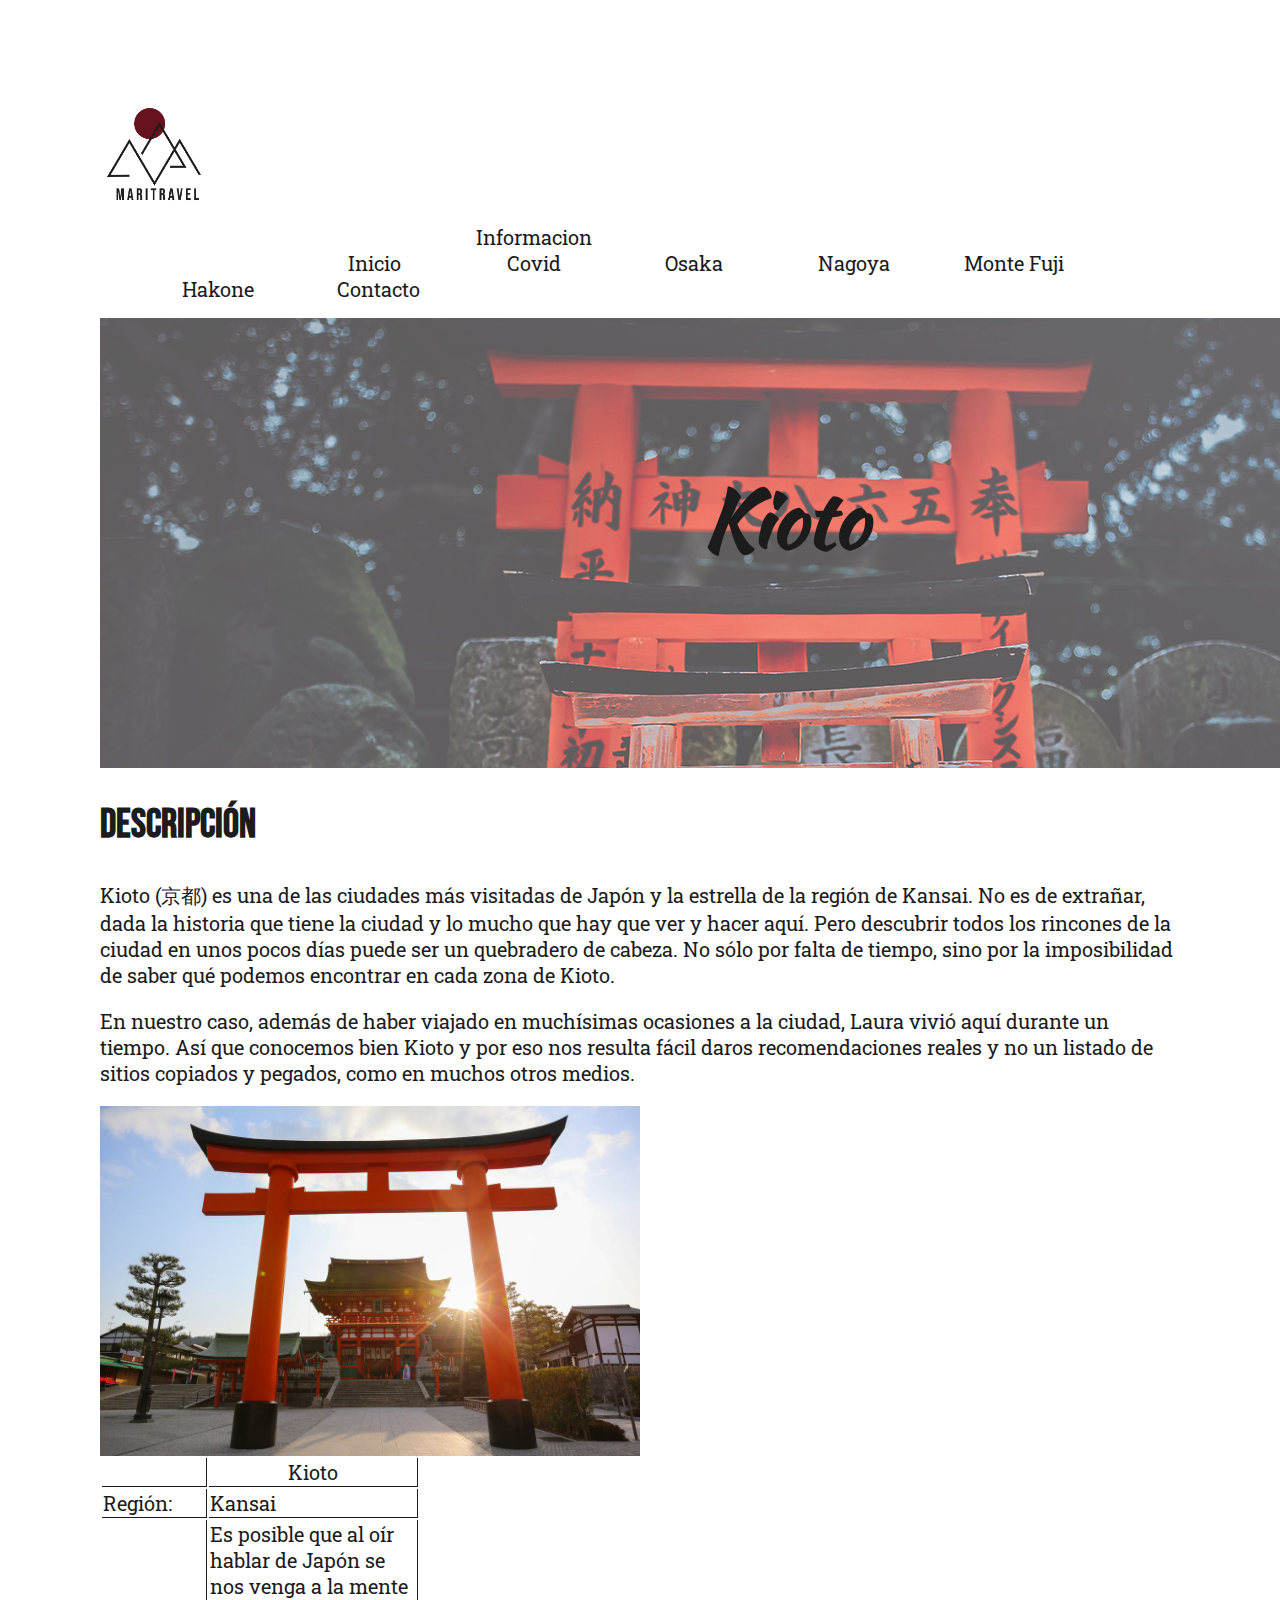
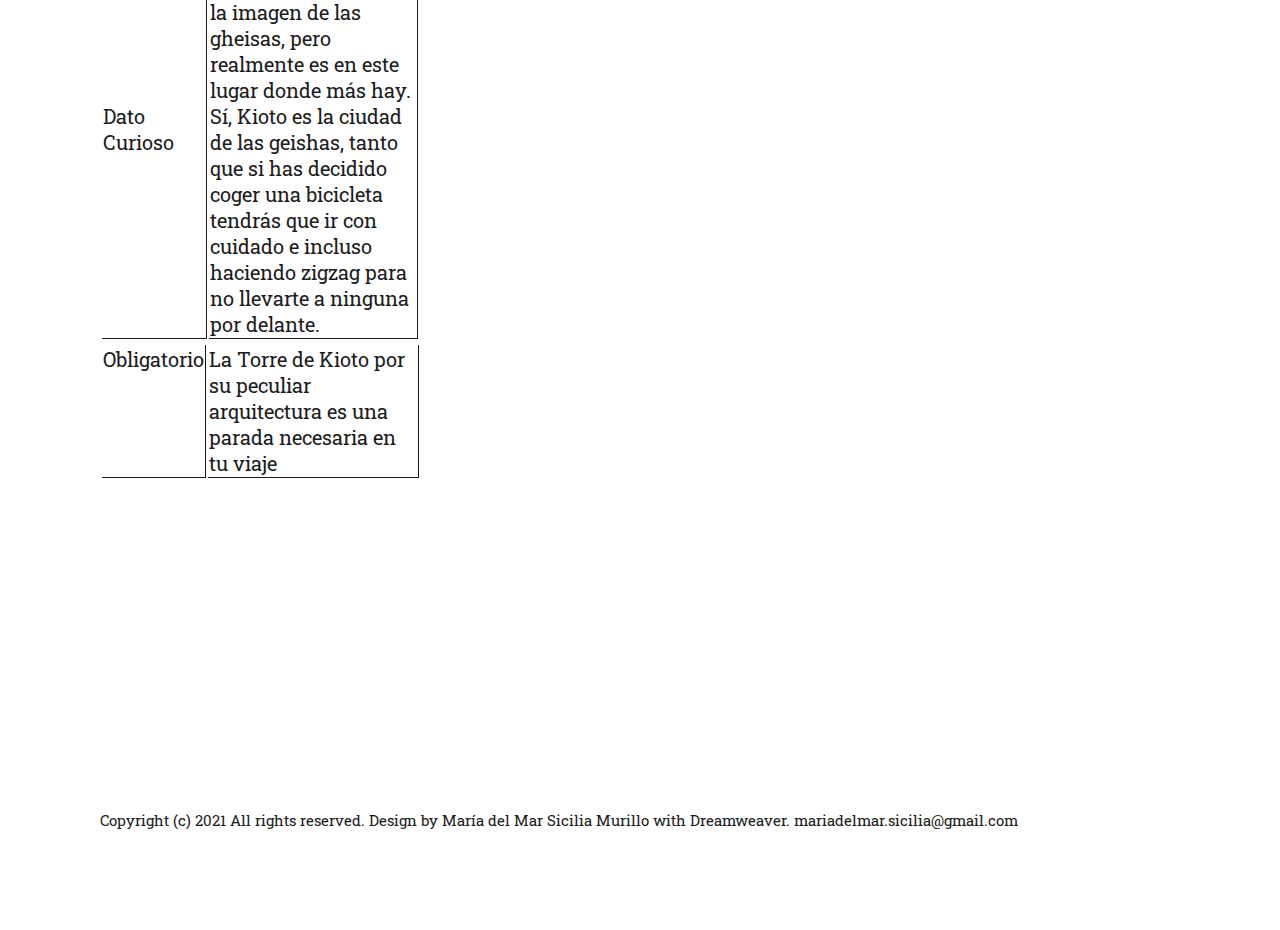
<file: Kioto.html>
<html xmlns="http://www.w3.org/1999/xhtml">

<head>
  <meta http-equiv="content-type" content="text/html; charset=utf-8" />
  <meta name="description" content="En esta página se verá una descripción de Hakone" />
  <meta name="abstract" content="Página Kioto" />
  <meta name="author" content="María del Mar Sicilia Murillo" />
  <meta name="copyright" content="MaritaSiciliaJapon" />
  <meta name="date" content="23/12/2021" />
  <meta name="generator" content="Macromedia Dreamweaver" />
  <meta name="keywords" content="destinos, Japon" />
  <meta name="locality" content="Lucena, España" />
  <meta name="reply-to" content="mariadelmar.sicilia@gmail.com" />

  <!--Esto es para cargar la tipografía de google fonts-->
  <link rel="preconnect" href="https://fonts.googleapis.com">
  <link rel="preconnect" href="https://fonts.gstatic.com" crossorigin>
  <link
    href="https://fonts.googleapis.com/css2?family=Bebas+Neue&family=Kaushan+Script&family=Roboto+Slab:wght@300&display=swap"
    rel="stylesheet">

  <title>Kioto</title>
  <!--Cambiar el href-->
  <link href="css/index.css" rel="stylesheet" type="text/css" />
</head>

<body>
  <!-- start header -->
  <div class="menudiv">
    <!-- start logo, contiene el logo principal de la página-->
    <img src="Images/Destinos/logo1.png" width="10%">
    <!-- start menu, contiene el menu dentro de la cabecera -->
    <nav class="menu">
      <ul>
        <li class="#Inicio">
          <li class="#Inicio"><a href="file:///C:/Users/Marita%20Sicilia/Documents/GitHub/LMGSI-Ejercicios/EjerciciosEnClase/Unidad_03_HTML/PaginaWebViajes/index.html">Inicio</a></li>
          <li><a href="#Covid">Informacion Covid</a></li>
          <li><a href="file:///C:/Users/Marita%20Sicilia/Documents/GitHub/LMGSI-Ejercicios/EjerciciosEnClase/Unidad_03_HTML/PaginaWebViajes/Osaka.html">Osaka</a></li>
          <li><a href="file:///C:/Users/Marita%20Sicilia/Documents/GitHub/LMGSI-Ejercicios/EjerciciosEnClase/Unidad_03_HTML/PaginaWebViajes/Nagoya.html">Nagoya</a></li>
          <li><a href="file:///C:/Users/Marita%20Sicilia/Documents/GitHub/LMGSI-Ejercicios/EjerciciosEnClase/Unidad_03_HTML/PaginaWebViajes/MonteFuji.html">Monte Fuji</a></li>
          <li><a href="file:///C:/Users/Marita%20Sicilia/Documents/GitHub/LMGSI-Ejercicios/EjerciciosEnClase/Unidad_03_HTML/PaginaWebViajes/Hakone.html">Hakone</a></li>
          <li><a href="file:///C:/Users/Marita%20Sicilia/Documents/GitHub/LMGSI-Ejercicios/EjerciciosEnClase/Unidad_03_HTML/PaginaWebViajes/contacto.html">Contacto</a></li>

      </ul>
    </nav>
    <!-- end menu -->
  </div>

  <div class="containerBox">
    <div class="text-box">
      <h1>Kioto</h1>
    </div>
    <img class="img-responsive" src="Images/Destinos/cabecerakioto.jpg" />
  </div>


  <div class="post"><a name="descripcion"></a>
    <h2>Descripción</h2>
    <p>Kioto (京都) es una de las ciudades más visitadas de Japón y la estrella de la región de Kansai. No es de extrañar,
      dada la historia que tiene la ciudad y lo mucho que hay que ver y hacer aquí. Pero descubrir todos los rincones de
      la ciudad en unos pocos días puede ser un quebradero de cabeza. No sólo por falta de tiempo, sino por la
      imposibilidad de saber qué podemos encontrar en cada zona de Kioto.</p>
    <p>En nuestro caso, además de haber viajado en muchísimas ocasiones a la ciudad, Laura vivió aquí durante un tiempo.
      Así que conocemos bien Kioto y por eso nos resulta fácil daros recomendaciones reales y no un listado de sitios
      copiados y pegados, como en muchos otros medios.</p>
  </div>


  <!-- gif -->
  <div id="imagen"><a name="accion"></a>
    <img src="Images/Destinos/kioto2.jpg" width="50%" height="50%" />

  </div>
  <!--end gif-->
  </div>
  <!-- end content -->
  <!-- start sidebar -->
  <div id="sidebar">
    <table class="fondotabla">
      <tr>
        <td>
         
              <td class="titulocelda" colspan="2"><a name="ficha"></a>
                <div align="center">Kioto</div>
              </td>
            </tr>
            <tr class="colorcelda">
              <td width="102" valign="top">
                <div align="left">Región:
                </div>
              </td>
              <td width="206">
                <div align="left">Kansai</div>
              </td>
            </tr>
            <tr class="colorcelda">
              <td>
                <div align="left">Dato Curioso
                </div>
              </td>
              <td>
                <div align="left">Es posible que al oír hablar de Japón se nos venga a la mente la imagen de las
                  gheisas, pero realmente es en este lugar donde más hay. Sí, Kioto es la ciudad de las geishas, tanto
                  que si has decidido coger una bicicleta tendrás que ir con cuidado e incluso haciendo zigzag para no
                  llevarte a ninguna por delante.
                </div>
              </td>
            </tr>
          </table>
        
      </tr>



      <table>
        <tr class="colorcelda">
  </div>
  </td>
  </tr>
  <tr class="colorcelda">
    <td width="100" valign="top">
      <div align="left"> Obligatorio
      </div>
    </td>
    <td width="208">
      <div align="left">La Torre de Kioto por su peculiar arquitectura es una parada necesaria en tu viaje </div>
    </td>
  </tr>
  </table>

  <!-- Añadimos el video-->
  <div id="video"><a name="video"></a><iframe width="560" height="315" src="https://www.youtube.com/embed/2G0Hh8f9Cc8"
      title="YouTube video player" frameborder="0"
      allow="accelerometer; autoplay; clipboard-write; encrypted-media; gyroscope; picture-in-picture"
      allowfullscreen></iframe>
  </div>
  <!--Aquí termina el espacio dado para el video-->

  <!-- end page -->
  <!-- start footer -->
  <div id="footer">
    <p id="legal">Copyright (c) 2021 All rights reserved. Design by María del Mar Sicilia Murillo with Dreamweaver.
      mariadelmar.sicilia@gmail.com</p>
  </div>
  <!-- end footer -->
</body>

</html>
</file>
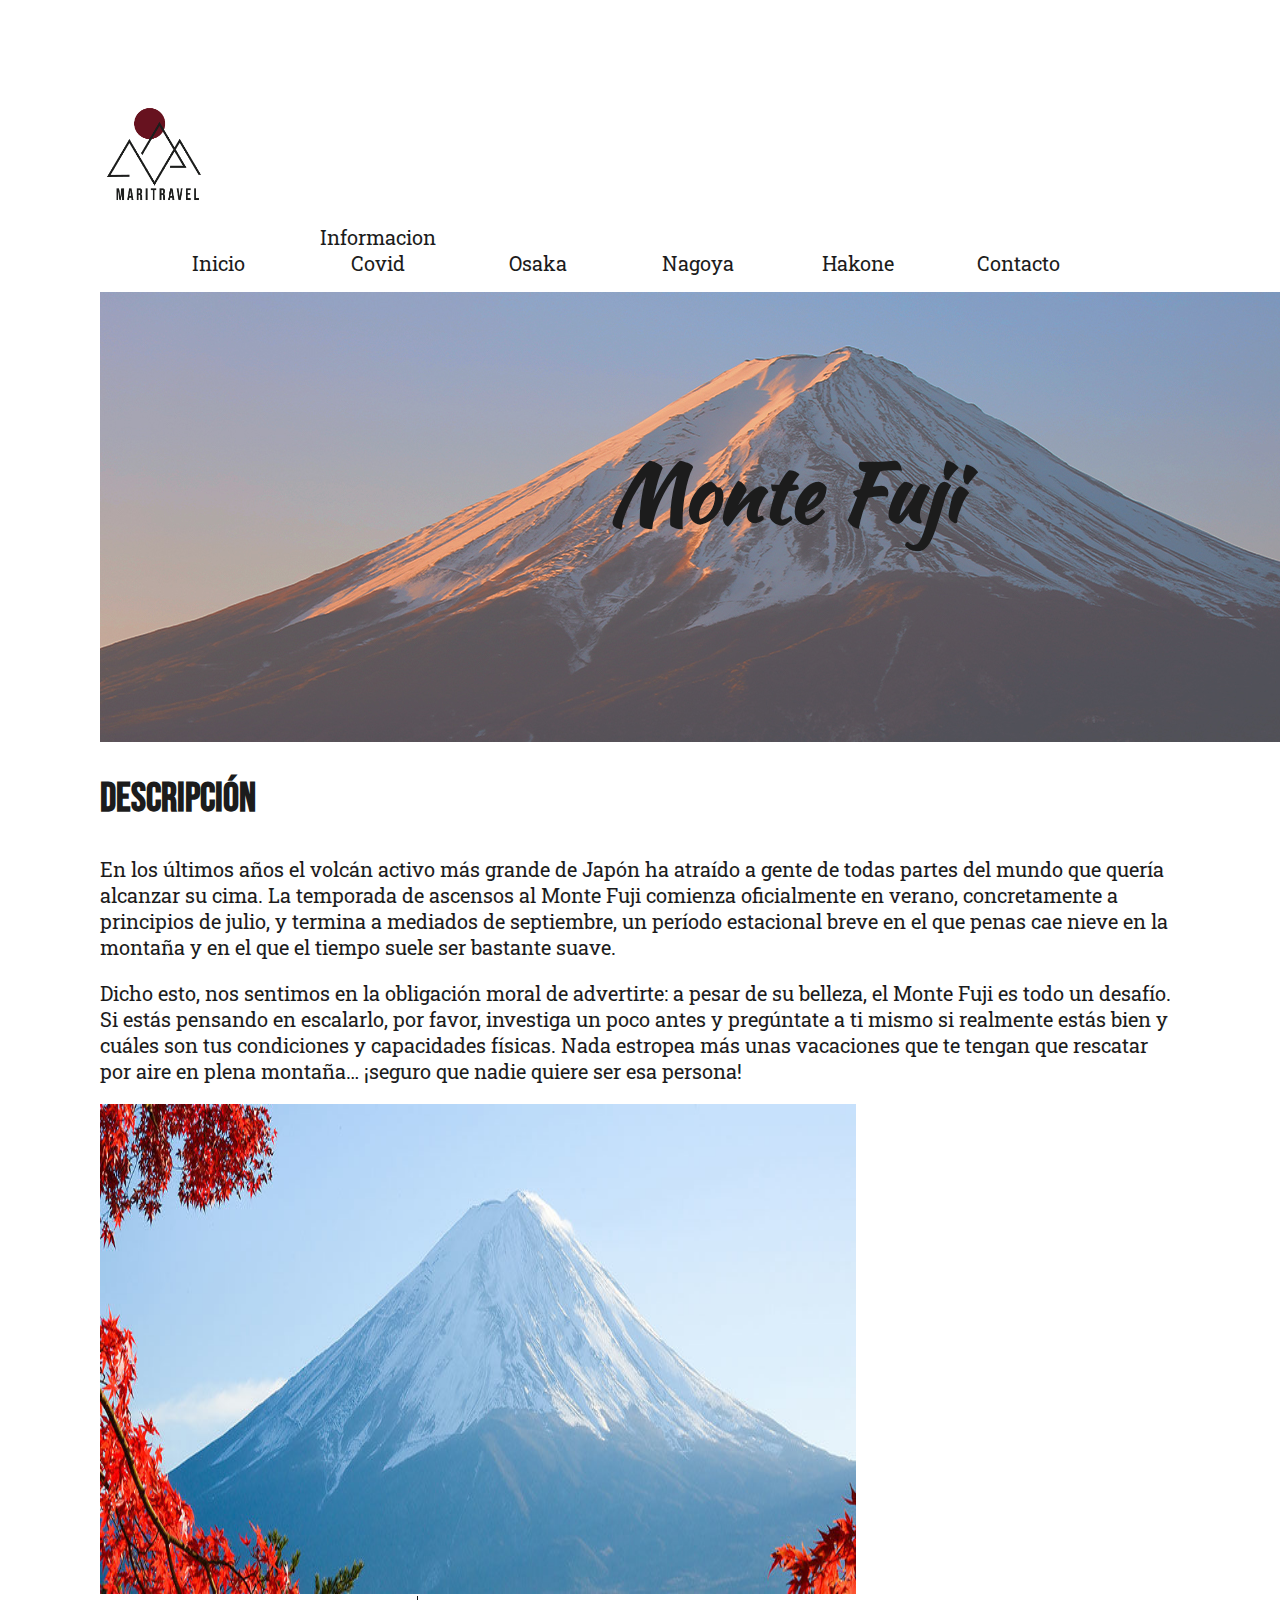
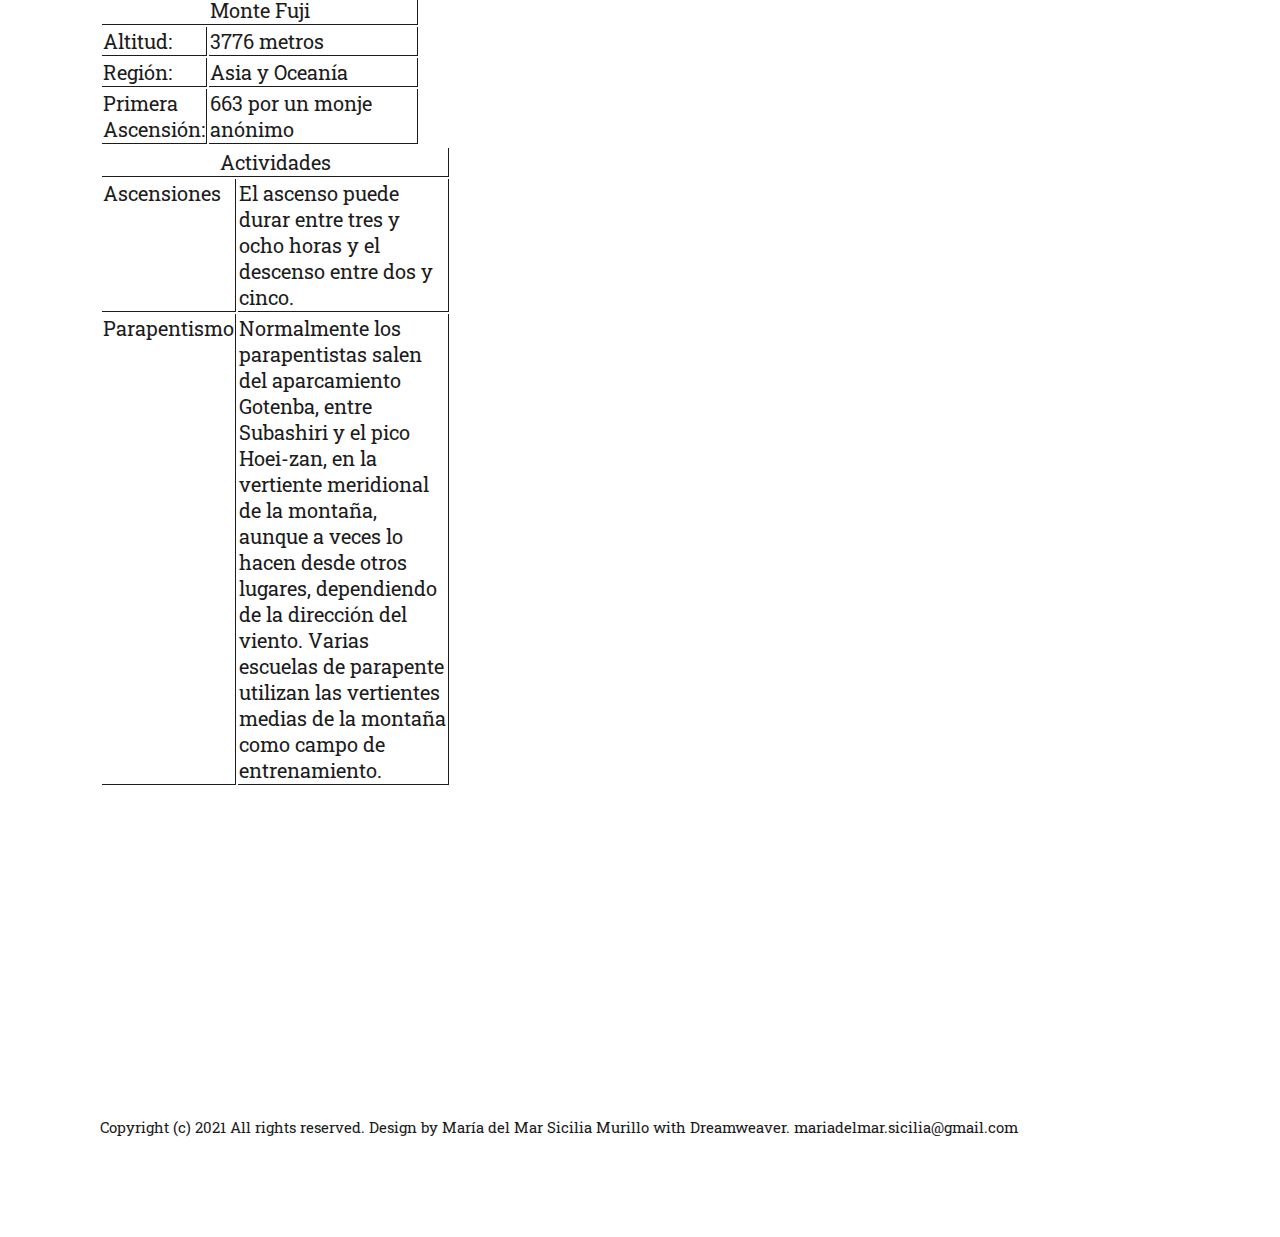
<file: MonteFuji.html>
<html xmlns="http://www.w3.org/1999/xhtml">

<head>
  <meta http-equiv="content-type" content="text/html; charset=utf-8" />
  <meta name="description" content="En esta página se verá una descripción de Monte Fuji" />
  <meta name="abstract" content="Página Monte Fuji" />
  <meta name="author" content="María del Mar Sicilia Murillo" />
  <meta name="copyright" content="MaritaSiciliaJapon" />
  <meta name="date" content="23/12/2021" />
  <meta name="generator" content="Macromedia Dreamweaver" />
  <meta name="keywords" content="destinos, Japon" />
  <meta name="locality" content="Lucena, España" />
  <meta name="reply-to" content="mariadelmar.sicilia@gmail.com" />

  <!--Esto es para cargar la tipografía de google fonts-->
  <link rel="preconnect" href="https://fonts.googleapis.com">
  <link rel="preconnect" href="https://fonts.gstatic.com" crossorigin>
  <link
    href="https://fonts.googleapis.com/css2?family=Bebas+Neue&family=Kaushan+Script&family=Roboto+Slab:wght@300&display=swap"
    rel="stylesheet">

  <title>Monte Fuji</title>
  <!--Cambiar el href-->
  <link href="css/index.css" rel="stylesheet" type="text/css" />
</head>

<body>


  <!-- start header -->
  <div class="menudiv">
    <!-- start logo, contiene el logo principal de la página-->
    <img src="Images/Destinos/logo1.png" width="10%">
    <!-- start menu, contiene el menu dentro de la cabecera -->
    <nav class="menu">
      <ul>
        <li class="#Inicio"><a href="file:///C:/Users/Marita%20Sicilia/Documents/GitHub/LMGSI-Ejercicios/EjerciciosEnClase/Unidad_03_HTML/PaginaWebViajes/index.html">Inicio</a></li>
        <li><a href="#Covid">Informacion Covid</a></li>
        <li><a href="file:///C:/Users/Marita%20Sicilia/Documents/GitHub/LMGSI-Ejercicios/EjerciciosEnClase/Unidad_03_HTML/PaginaWebViajes/Osaka.html">Osaka</a></li>
        <li><a href="file:///C:/Users/Marita%20Sicilia/Documents/GitHub/LMGSI-Ejercicios/EjerciciosEnClase/Unidad_03_HTML/PaginaWebViajes/Nagoya.html">Nagoya</a></li>
        <li><a href="file:///C:/Users/Marita%20Sicilia/Documents/GitHub/LMGSI-Ejercicios/EjerciciosEnClase/Unidad_03_HTML/PaginaWebViajes/Hakone.html">Hakone</a></li>
        <li><a href="file:///C:/Users/Marita%20Sicilia/Documents/GitHub/LMGSI-Ejercicios/EjerciciosEnClase/Unidad_03_HTML/PaginaWebViajes/contacto.html">Contacto</a></li>

      </ul>
    </nav>
    <!-- end menu -->
  </div>
  <!-- end header -->
  <div class="containerBox">
    <div class="text-box">
      <h1>Monte Fuji</h1>
    </div>
    <img class="img-responsive" src="Images/Destinos/cabecerafuji.jpg" />
  </div>



  <div class="post"><a name="descripcion"></a>
    <h2>Descripción</h2>
    <div class="entry">
      <p>En los últimos años el volcán activo más grande de Japón ha atraído a gente de todas partes del mundo que
        quería alcanzar su cima. La temporada de ascensos al Monte Fuji comienza oficialmente en verano, concretamente a
        principios de julio, y termina a mediados de septiembre, un período estacional breve en el que penas cae nieve
        en la montaña y en el que el tiempo suele ser bastante suave.</p>
      <p>Dicho esto, nos sentimos en la obligación moral de advertirte: a pesar de su belleza, el Monte Fuji es todo un
        desafío. Si estás pensando en escalarlo, por favor, investiga un poco antes y pregúntate a ti mismo si realmente
        estás bien y cuáles son tus condiciones y capacidades físicas. Nada estropea más unas vacaciones que te tengan
        que rescatar por aire en plena montaña… ¡seguro que nadie quiere ser esa persona!</p>
    </div>
  </div>

  <!-- gif -->
  <div id="imagen"><a name="accion"></a>
    <img src="Images/Destinos/monte-fuji3.jpg" width="70%" height="70%" />
  </div>


  <!-- end content -->
  <!-- start sidebar -->
  <div id="sidebar">
    <table class="fondotabla">
      <tr>
        
              <td class="titulocelda" colspan="2"><a name="ficha"></a>
                <div align="center">Monte Fuji</div>
              </td>
            </tr>
            <tr class="colorcelda">
              <td width="102" valign="top">
                <div align="left">Altitud:
                </div>
              </td>
              <td width="206">
                <div align="left">3776 metros</div>
              </td>
            </tr>
            <tr class="colorcelda">
              <td>
                <div align="left">Región:
                </div>
              </td>
              <td>
                <div align="left">Asia y Oceanía
                </div>
              </td>
            </tr>
            <tr class="colorcelda">
              <td>
                <div align="left">Primera Ascensión:
                </div>
              </td>
              <td>
                <div align="left">663 por un monje anónimo
                </div>
              </td>
            </tr>
          </table>
        
      </tr>



      <table>
        <tr class="colorcelda">
          <td class="tituloceldab" colspan="2">
            <div align="center">Actividades
            </div>
          </td>
        </tr>
        <tr class="colorcelda">
          <td width="100" valign="top">
            <div align="left">Ascensiones
            </div>
          </td>
          <td width="208">
            <div align="left">El ascenso puede durar entre tres y ocho horas y el descenso entre dos y cinco. </div>
          </td>
        </tr>
        <tr class="colorcelda">
          <td valign="top">
            <div align="left">Parapentismo

            </div>
          </td>
          <td>
            <div align="left">Normalmente los parapentistas salen del aparcamiento Gotenba, entre Subashiri y el pico
              Hoei-zan, en la vertiente meridional de la montaña, aunque a veces lo hacen desde otros lugares,
              dependiendo de la dirección del viento. Varias escuelas de parapente utilizan las vertientes medias de la
              montaña como campo de entrenamiento.</div>
          </td>
        </tr>
      </table>
      <!-- Añadimos el video-->
      <div id="video"><a name="video"></a><iframe width="560" height="315"
          src="https://www.youtube.com/embed/QZQaO3VNL3o" title="YouTube video player" frameborder="0"
          allow="accelerometer; autoplay; clipboard-write; encrypted-media; gyroscope; picture-in-picture"
          allowfullscreen></iframe></div>


      <!-- start footer -->
      <div id="footer">
        <p id="legal">Copyright (c) 2021 All rights reserved. Design by María del Mar Sicilia Murillo with Dreamweaver.
          mariadelmar.sicilia@gmail.com</p>
      </div>
      <!-- end footer -->
</body>

</html>
</file>
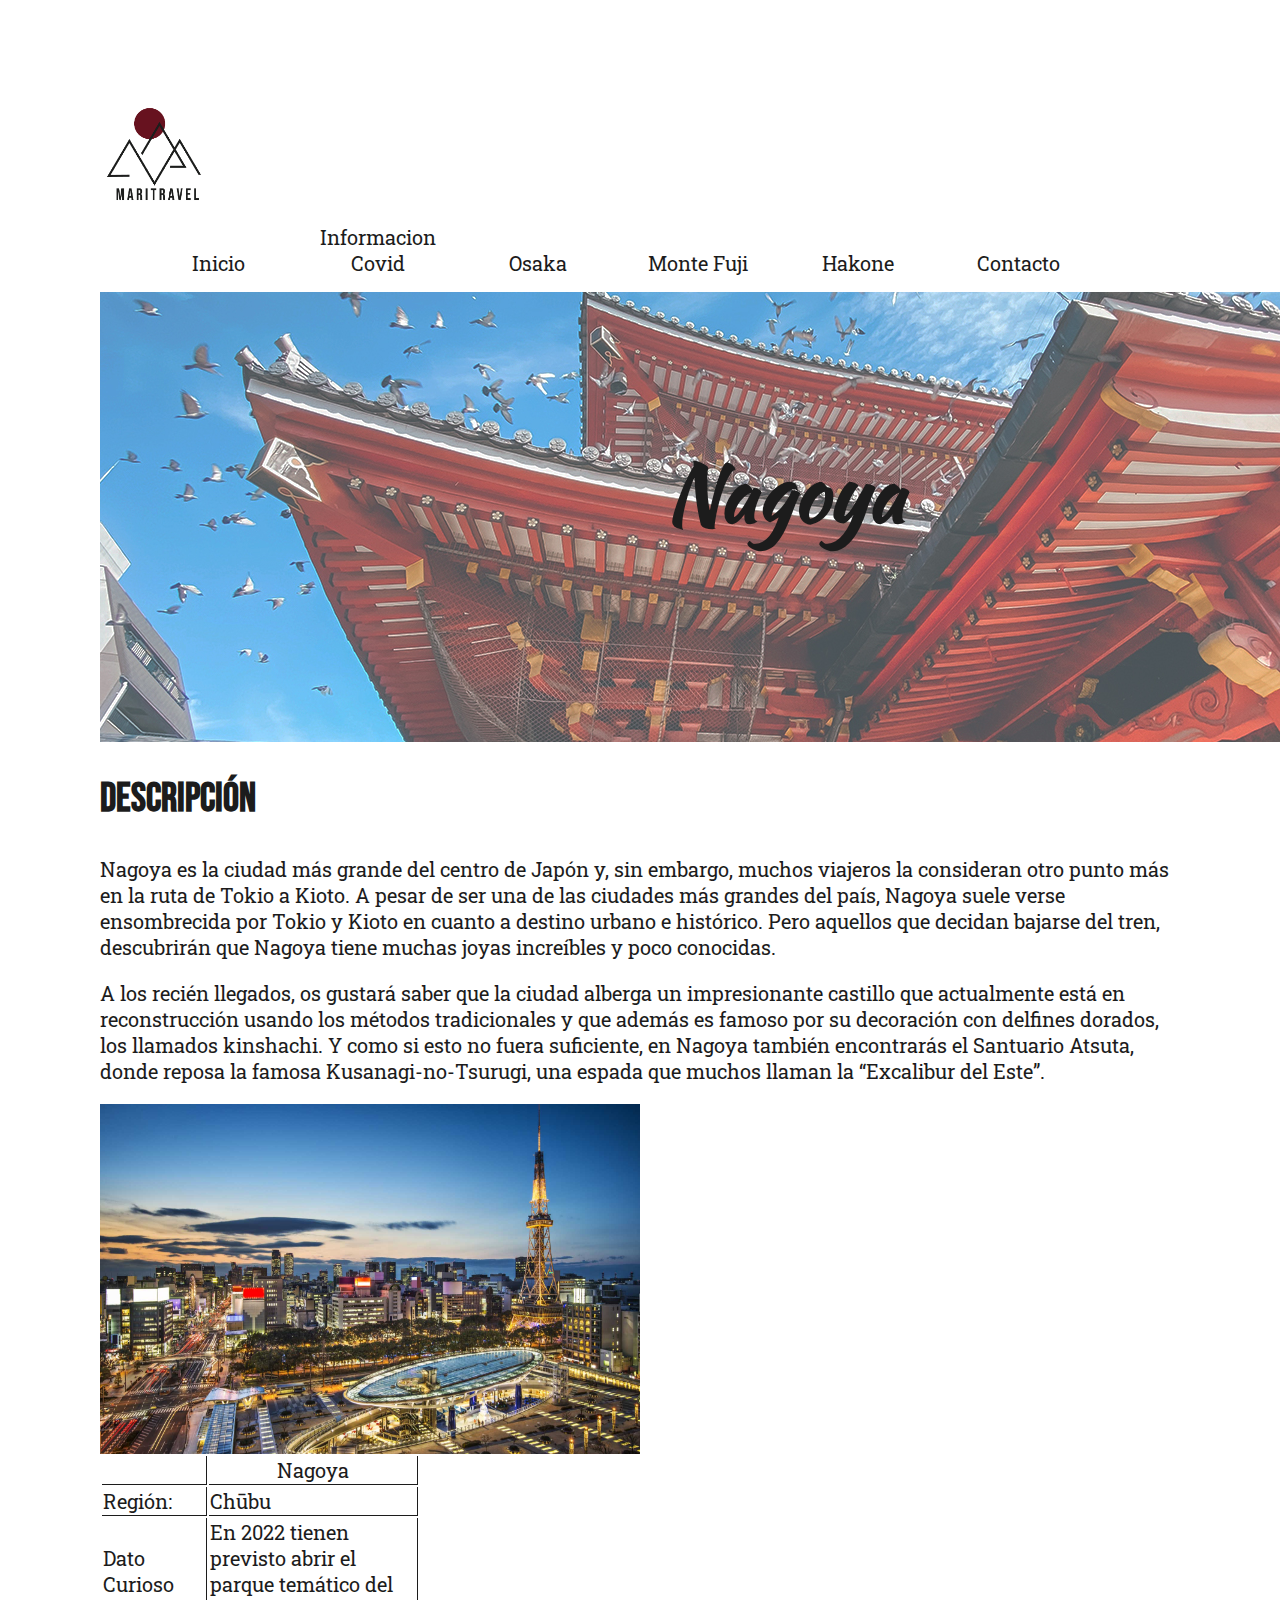
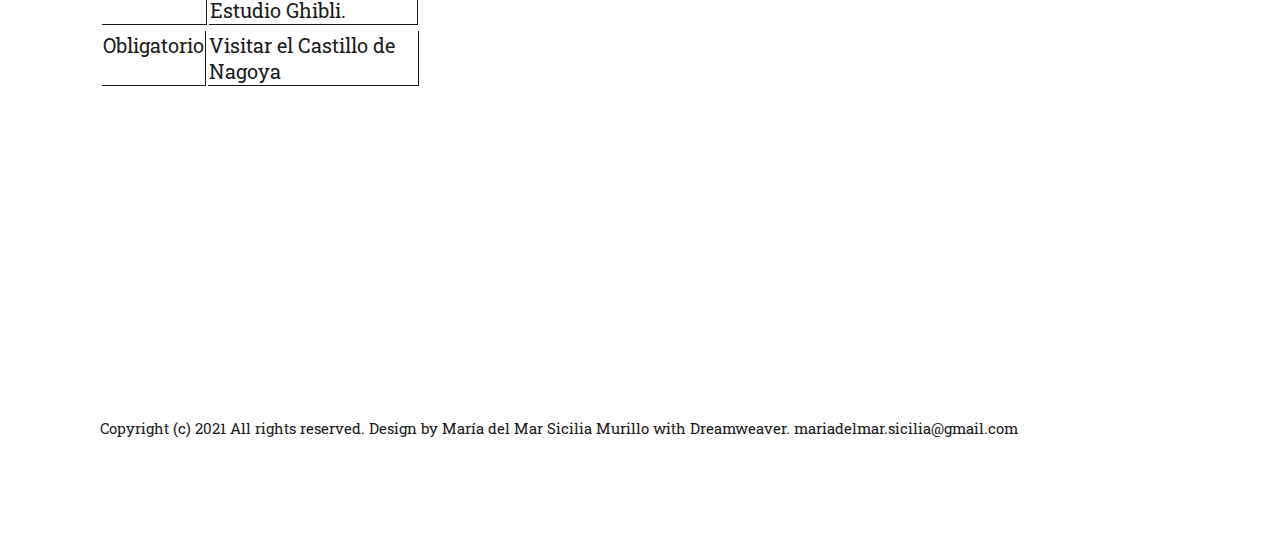
<file: Nagoya.html>
<html xmlns="http://www.w3.org/1999/xhtml">
<head>
<meta http-equiv="content-type" content="text/html; charset=utf-8" />
<meta name="description" content="En esta página se verá una descripción de Nagoya"/> 
<meta name="abstract" content="Página Nagoya"/> 
<meta name="author" content="María del Mar Sicilia Murillo"/>    
<meta name="copyright" content="MaritaSiciliaJapon"/>
<meta name="date" content="23/12/2021"/>
<meta name="generator" content="Macromedia Dreamweaver"/>
<meta name="keywords" content="destinos, Japon"/>
<meta name="locality" content="Lucena, España"/>
<meta name="reply-to" content="mariadelmar.sicilia@gmail.com"/>

<!--Esto es para cargar la tipografía de google fonts-->
<link rel="preconnect" href="https://fonts.googleapis.com">
<link rel="preconnect" href="https://fonts.gstatic.com" crossorigin>
<link href="https://fonts.googleapis.com/css2?family=Bebas+Neue&family=Kaushan+Script&family=Roboto+Slab:wght@300&display=swap" rel="stylesheet">

<title>Nagoya</title>
<!--Cambiar el href-->
<link href="css/index.css" rel="stylesheet" type="text/css" />
</head>
<body>


<!-- start header -->
<div id="logo">
</div>
<div class="menudiv">
  <!-- start logo, contiene el logo principal de la página-->
  <img src="Images/Destinos/logo1.png" width="10%">
  <!-- start menu, contiene el menu dentro de la cabecera -->
  <nav class="menu">
    <ul>
      <li class="#Inicio"><a href="file:///C:/Users/Marita%20Sicilia/Documents/GitHub/LMGSI-Ejercicios/EjerciciosEnClase/Unidad_03_HTML/PaginaWebViajes/index.html">Inicio</a></li>
        <li><a href="#Covid">Informacion Covid</a></li>
        <li><a href="file:///C:/Users/Marita%20Sicilia/Documents/GitHub/LMGSI-Ejercicios/EjerciciosEnClase/Unidad_03_HTML/PaginaWebViajes/Osaka.html">Osaka</a></li>
        <li><a href="file:///C:/Users/Marita%20Sicilia/Documents/GitHub/LMGSI-Ejercicios/EjerciciosEnClase/Unidad_03_HTML/PaginaWebViajes/MonteFuji.html">Monte Fuji</a></li>
        <li><a href="file:///C:/Users/Marita%20Sicilia/Documents/GitHub/LMGSI-Ejercicios/EjerciciosEnClase/Unidad_03_HTML/PaginaWebViajes/Hakone.html">Hakone</a></li>
        <li><a href="file:///C:/Users/Marita%20Sicilia/Documents/GitHub/LMGSI-Ejercicios/EjerciciosEnClase/Unidad_03_HTML/PaginaWebViajes/contacto.html">Contacto</a></li>

    </ul>
  </nav>
  <!-- end menu -->
</div>
<!-- end header -->
<div class="containerBox">
  <div class="text-box">
      <h1>Nagoya</h1>
  </div>
  <img class="img-responsive" src="Images/Destinos/cabeceranagoya.jpg"/>
</div>

	<!-- start content -->
		<div class="post"><a name="descripcion"></a>
		  <h2>Descripción</h2>
		    <p>Nagoya es la ciudad más grande del centro de Japón y, sin embargo, muchos viajeros la consideran otro punto más en la ruta de Tokio a Kioto. A pesar de ser una de las ciudades más grandes del país, Nagoya suele verse ensombrecida por Tokio y Kioto en cuanto a destino urbano e histórico. Pero aquellos que decidan bajarse del tren, descubrirán que Nagoya tiene muchas joyas increíbles y poco conocidas.</p>
            <p>A los recién llegados, os gustará saber que la ciudad alberga un impresionante castillo que actualmente está en reconstrucción usando los métodos tradicionales y que además es famoso por su decoración con delfines dorados, los llamados kinshachi. Y como si esto no fuera suficiente, en Nagoya también encontrarás el Santuario Atsuta, donde reposa la famosa Kusanagi-no-Tsurugi, una espada que muchos llaman la “Excalibur del Este”.</p>
		  </div>
  <div id="imagen"><a name="accion"></a> 
  <img src="Images/Destinos/nagoya2.jpg" width="50%" height="50%"/>
  
  </div>
 
	<!-- end content -->
	<!-- start sidebar -->
  <div id="sidebar"> 
  	<table class="fondotabla">
    	<tr>
        	<td>
                	<td class="titulocelda" colspan="2"><a name="ficha"></a>
                	<div align="center">Nagoya</div></td>
              </tr>
                <tr class="colorcelda">
                	<td width="102" valign="top"><div align="left">Región:
                  </div></td>
                    <td width="206"><div align="left">Chūbu</div></td>
               </tr>
               <tr class="colorcelda">
                	<td><div align="left">Dato Curioso
                    </div></td>
                    <td><div align="left">En 2022 tienen previsto abrir el parque temático del Estudio Ghibli.
                    </div></td>
               </tr>      
            </table>
            </td>
        </tr>
        
    	        	
        	<table>
            	<tr class="colorcelda">
                	</div></td>
                </tr>
                <tr class="colorcelda">
                	<td width="100" valign="top"><div align="left"> Obligatorio
                    </div></td>
                    <td width="208"><div align="left">Visitar el Castillo de Nagoya </div></td>
               </tr>
              </table>
                

    <!-- Añadimos el video-->
  <div id="video"><a name="video"></a><iframe width="560" height="315" src="https://www.youtube.com/embed/UuskpUCyD2o" title="YouTube video player" frameborder="0" allow="accelerometer; autoplay; clipboard-write; encrypted-media; gyroscope; picture-in-picture" allowfullscreen></iframe></div>

<!-- end page -->
<!-- start footer -->
<div id="footer">
	<p id="legal">Copyright (c) 2021 All rights reserved. Design by María del Mar Sicilia Murillo with Dreamweaver. mariadelmar.sicilia@gmail.com</p>
</div>
<!-- end footer -->
</body>
</html>
</file>
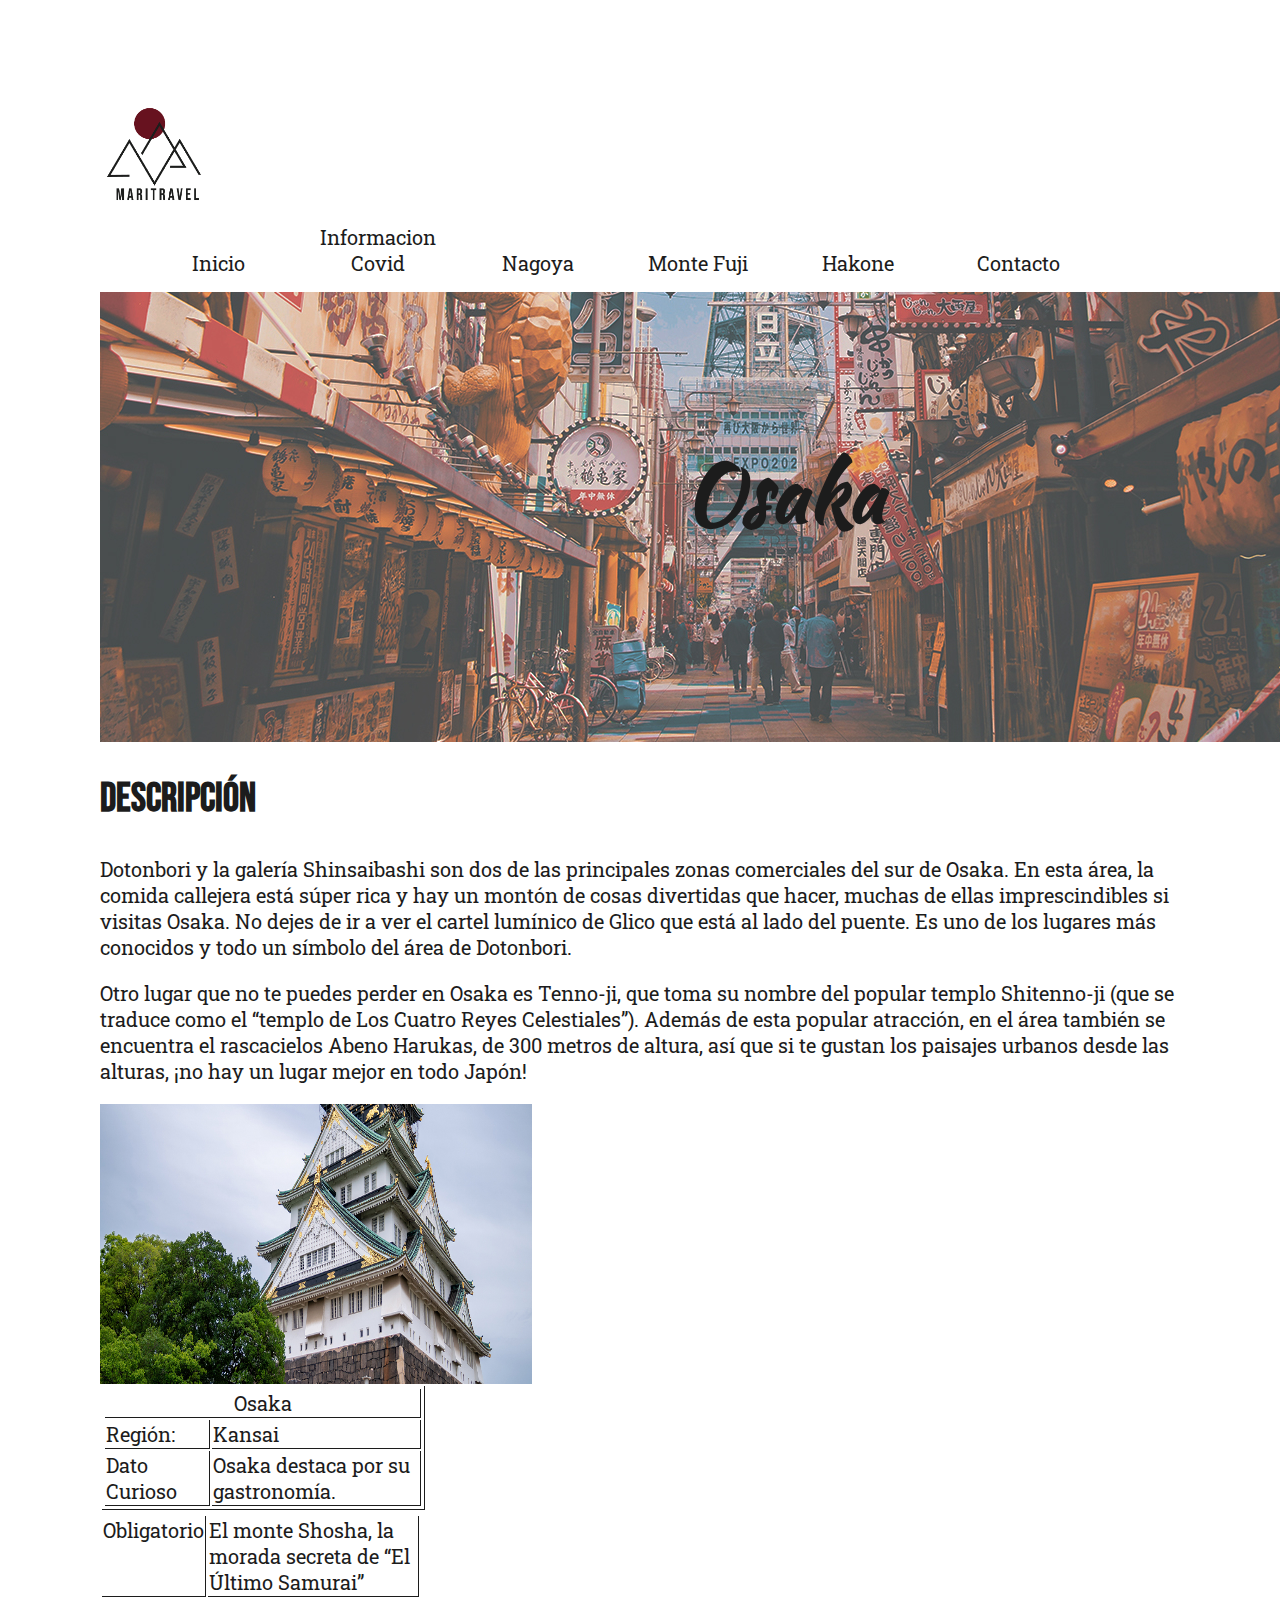
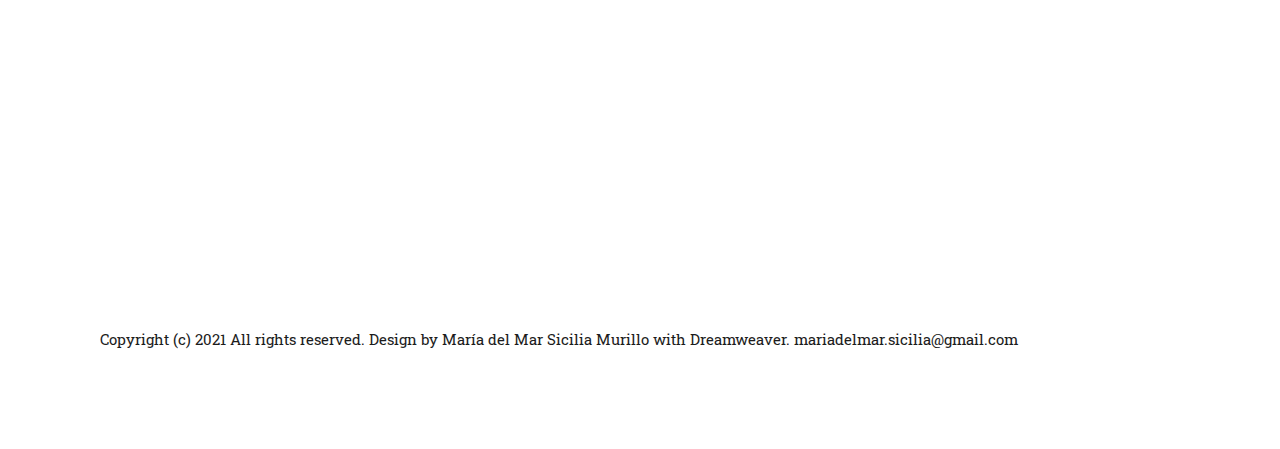
<file: Osaka.html>
<html xmlns="http://www.w3.org/1999/xhtml">

<head>
  <meta http-equiv="content-type" content="text/html; charset=utf-8" />
  <meta name="description" content="En esta página se verá una descripción de Osaka" />
  <meta name="abstract" content="Página Osaka" />
  <meta name="author" content="María del Mar Sicilia Murillo" />
  <meta name="copyright" content="MaritaSiciliaJapon" />
  <meta name="date" content="23/12/2021" />
  <meta name="generator" content="Macromedia Dreamweaver" />
  <meta name="keywords" content="destinos, Japon" />
  <meta name="locality" content="Lucena, España" />
  <meta name="reply-to" content="mariadelmar.sicilia@gmail.com" />

  <!--Esto es para cargar la tipografía de google fonts-->
  <link rel="preconnect" href="https://fonts.googleapis.com">
  <link rel="preconnect" href="https://fonts.gstatic.com" crossorigin>
  <link
    href="https://fonts.googleapis.com/css2?family=Bebas+Neue&family=Kaushan+Script&family=Roboto+Slab:wght@300&display=swap"
    rel="stylesheet">

  <title>Osaka</title>
  <!--Cambiar el href-->
  <link href="css/index.css" rel="stylesheet" type="text/css" />
</head>

<body>



  <!-- start header -->
  <div class="menudiv">
    <!-- start logo, contiene el logo principal de la página-->
    <img src="Images/Destinos/logo1.png" width="10%">
    <!-- start menu, contiene el menu dentro de la cabecera -->
    <nav class="menu">
      <ul>
        <li class="#Inicio"><a href="file:///C:/Users/Marita%20Sicilia/Documents/GitHub/LMGSI-Ejercicios/EjerciciosEnClase/Unidad_03_HTML/PaginaWebViajes/index.html">Inicio</a></li>
        <li><a href="#Covid">Informacion Covid</a></li>
        <li><a href="file:///C:/Users/Marita%20Sicilia/Documents/GitHub/LMGSI-Ejercicios/EjerciciosEnClase/Unidad_03_HTML/PaginaWebViajes/Nagoya.html">Nagoya</a></li>
        <li><a href="file:///C:/Users/Marita%20Sicilia/Documents/GitHub/LMGSI-Ejercicios/EjerciciosEnClase/Unidad_03_HTML/PaginaWebViajes/MonteFuji.html">Monte Fuji</a></li>
        <li><a href="file:///C:/Users/Marita%20Sicilia/Documents/GitHub/LMGSI-Ejercicios/EjerciciosEnClase/Unidad_03_HTML/PaginaWebViajes/Hakone.html">Hakone</a></li>
        <li><a href="file:///C:/Users/Marita%20Sicilia/Documents/GitHub/LMGSI-Ejercicios/EjerciciosEnClase/Unidad_03_HTML/PaginaWebViajes/contacto.html">Contacto</a></li>

      </ul>
    </nav>
    <!-- end menu -->
  </div>
  <!-- end header -->
  <div class="containerBox">
    <div class="text-box">
      <h1>Osaka</h1>
    </div>
    <img class="img-responsive" src="Images/Destinos/cabeceraosaka.jpg" />
  </div>



  <div class="post"><a name="descripcion"></a>
    <h2>Descripción</h2>
    <p>Dotonbori y la galería Shinsaibashi son dos de las principales zonas comerciales del sur de Osaka. En esta área,
      la comida callejera está súper rica y hay un montón de cosas divertidas que hacer, muchas de ellas imprescindibles
      si visitas Osaka. No dejes de ir a ver el cartel lumínico de Glico que está al lado del puente. Es uno de los
      lugares más conocidos y todo un símbolo del área de Dotonbori.</p>
    <p>Otro lugar que no te puedes perder en Osaka es Tenno-ji, que toma su nombre del popular templo Shitenno-ji (que
      se traduce como el “templo de Los Cuatro Reyes Celestiales”). Además de esta popular atracción, en el área también
      se encuentra el rascacielos Abeno Harukas, de 300 metros de altura, así que si te gustan los paisajes urbanos
      desde las alturas, ¡no hay un lugar mejor en todo Japón!</p>
  </div>



  <div id="imagen"><a name="accion"></a>
    <img src="Images/Destinos/osakafoto.jpg" width="40%" height="40%" />

  </div>

  <div id="sidebar">
    <table class="fondotabla">
      <tr>
        <td>
          <table>
            <tr>
              <td class="titulocelda" colspan="2"><a name="ficha"></a>
                <div align="center">Osaka</div>
              </td>
            </tr>
            <tr class="colorcelda">
              <td width="102" valign="top">
                <div align="left">Región:
                </div>
              </td>
              <td width="206">
                <div align="left">Kansai</div>
              </td>
            </tr>
            <tr class="colorcelda">
              <td>
                <div align="left">Dato Curioso
                </div>
              </td>
              <td>
                <div align="left">Osaka destaca por su gastronomía.
                </div>
              </td>
            </tr>
          </table>
        </td>
      </tr>

          <table>
            <tr class="colorcelda">
  </div>
    <tr class="colorcelda">
      <td width="100" valign="top">
       <div align="left"> Obligatorio
       </div>
      </td>
      <td width="208">
        <div align="left">El monte Shosha, la morada secreta de “El Último Samurai” </div>
      </td>
    </tr>

          </table>
  <!-- Añadimos el video-->
  <div id="video"><a name="video"></a><iframe width="560" height="315" src="https://www.youtube.com/embed/DyzalUUioQA"
      title="YouTube video player" frameborder="0"
      allow="accelerometer; autoplay; clipboard-write; encrypted-media; gyroscope; picture-in-picture"
      allowfullscreen></iframe>
  </div>
  <!--Aquí termina el espacio dado para el video-->
  <!-- start footer -->
  <div id="footer">
    <p id="legal">Copyright (c) 2021 All rights reserved. Design by María del Mar Sicilia Murillo with Dreamweaver.
      mariadelmar.sicilia@gmail.com</p>
  </div>
  <!-- end footer -->
</body>

</html>
</file>
<file: css/index.css>
html, body {margin:0 auto;
}

/*Estilos de título, párrafo y tipografía*/

.containerBox {
  position: relative;
  display: inline-block;

}
.text-box {
  position: absolute;    
  height: 100%;
  text-align: center;    
  width: 100%;
}
.text-box:before {
 content: '';
 display: inline-block;
 height: 100%;
 vertical-align: middle;
 
}
h1 {
 display: inline-block;
 font-size: 80px;
color: #1c1c1c;
font-family: 'Kaushan Script';   
}


h1{font-size: 80px;
color: #1c1c1c;
font-family: 'Kaushan Script';
}

h2{font-size: 40px;
    color: #1c1c1c;
    font-family: 'Bebas Neue';
    text-align: left;
}


h3{font-size: 30px;
    color: #1c1c1c;
    font-family: 'Bebas Neue';
    }


p{font-size: 20px;
    color: #1c1c1c;
    font-family: 'Roboto Slab', serif;
    text-align: left;
    }



a{font-size: 20px;
    color: #1c1c1c;
    font-family: 'Roboto Slab', serif;
    
text-align: center;}

/*Estilo tablas*/
table {font-size: 20px;
    color: #1c1c1c;
    font-family: 'Roboto Slab', serif;
    }

td {
        border-bottom: 1px solid #1c1c1c;
        border-right: 1px solid #1c1c1c;
    }
    
    td.select {
        border: none;
    }/*Estilo header*/

.header{position: relative;
display: inline-block;
text-align: center;}

.titulo1{position: absolute;
top: 300px;
left: 50%;
font-size: 80px;
transform:translate(-50%,-50%);
color: #1c1c1c;
font-family: 'Kaushan Script';}

.subtitulo1{position: absolute;
top: 60%;
left: 50%;
transform: translate(-50%,-50%);
color: #1c1c1c;
font-family: 'Bebas Neue';}

/*Menú de navegación*/


nav li{
display: inline-block;
width: 15%;
padding: 50px, 50px;
background-color: white;
text-align: center;

text-decoration: none;}

body {
    margin: 50px;
    padding: 50px;
}

div maincontainer {
    margin: 0 auto;
    width: ___px;
    text-align: center;
}
.menu{
    width: 100%;
}
/*Estilo enlaces*/
a {
    outline: none;
    text-decoration: none;
  }
  
  a:link {
    color: #1c1c1c;
  }
  
  a:visited {
    color: #1c1c1c;
  }
  
  a:focus {
    border-bottom: 1px solid;
    color: #660019;
  }
  
  a:hover {
    border-bottom: 1px solid ;
    color: #660019;
  }
  
  a:active {
    color: #660019;
  }

 li#search::marker {display: none;}

 #legal {font-size: 15px;
  color: #1c1c1c;
  font-family: 'Roboto Slab', serif;}
/*Para quitar el punto del buscador*/
#search {list-style: none;}
.buscador {font-size: 15px;
  color: #1c1c1c;
  font-family: 'Roboto Slab', serif;
  text-align: left;}

.celform{font-size: 15px;
  color: #1c1c1c;
  font-family: 'Roboto Slab', serif;
  text-align: left;}
</file>
